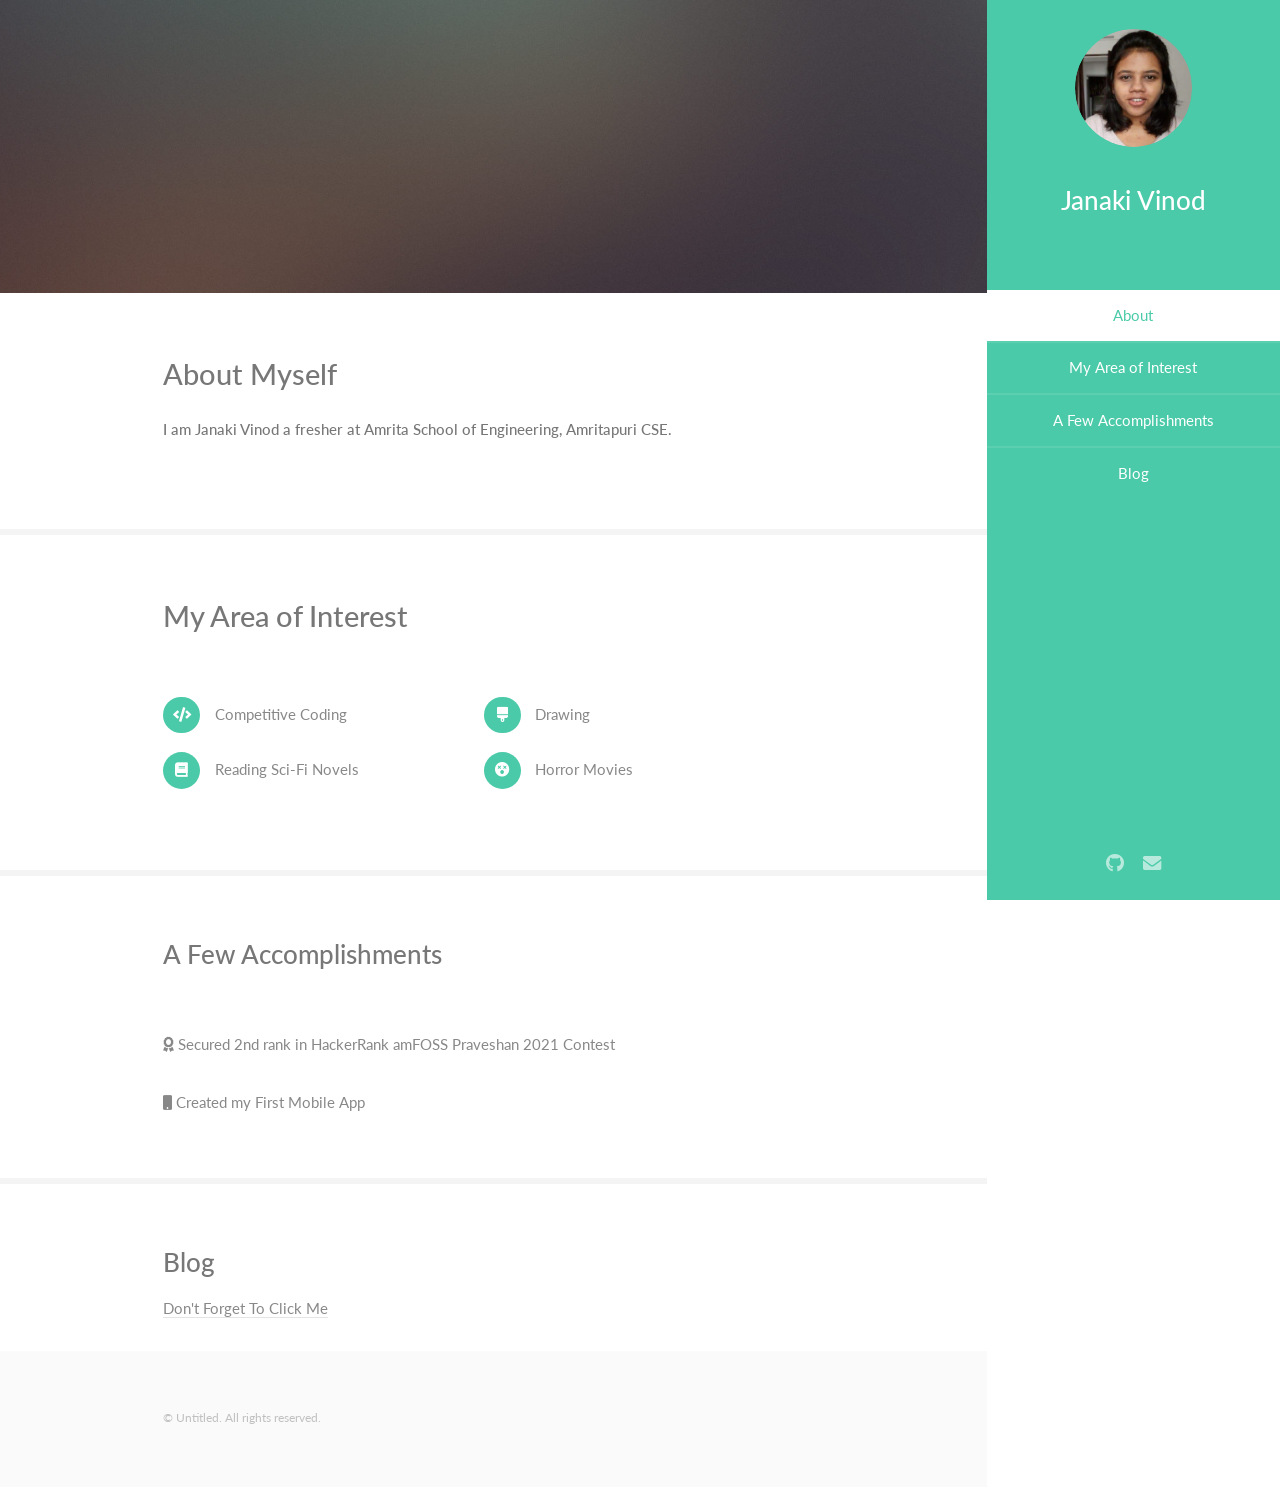
<file: task-9/index.html>
<!DOCTYPE HTML>
<html>
	<head>
		<title>Janaki Vinod - Personal Blog :)</title>
		<meta charset="utf-8" />
		<meta name="viewport" content="width=device-width, initial-scale=1, user-scalable=no" />
		<link rel="stylesheet" href="assets/css/main.css" />
	</head>
	<body class="is-preload">

		<!-- Header -->
			<section id="header">
				<header>
					<span class="image avatar"><img src="images/avatar.jpg" alt="" /></span>
					<h1 id="logo"><a href="#">Janaki Vinod</a></h1>
					<p><br />
					</p>
				</header>
				<nav id="nav">
					<ul>
						<li><a href="#one"  class="active">About</a></li>
						<li><a href="#two">My Area of Interest</a></li>
						<li><a href="#three">A Few Accomplishments</a></li>
						<li><a href="#four">Blog</a></li>
					</ul>
				</nav>
				<footer>
					<ul class="icons">
						<li><a href="https://github.com/Janaki-Vinod" class="icon brands fa-github"><span class="label">Github</span></a></li>
						<li><a href="mailto: janakivinod2003@gmail.com" class="icon solid fa-envelope"><span class="label">Email</span></a></li>
					</ul>
				</footer>
			</section>
		<!-- Wrapper -->
			<div id="wrapper">
				<!-- Main -->
					<div id="main">
						<!-- One -->
							<section id="one">
								<div class="image main" data-position="center">
									<img src="images/banner.jpg" alt="" />
								</div>
								<div class="container">
									<header class="">
										<h2>About Myself</h2>
										<p><h1>I am Janaki Vinod a fresher at Amrita School of Engineering, Amritapuri CSE. </h1><br />
								        </p>
									</header>
								</div>
							</section>
						<!-- Two -->
							<section id="two">
								<div class="container">
									<h2>My Area of Interest</h2>
									<p><h1></h1><br/>
									<ul class="feature-icons">
										<li class="icon solid fa-code">Competitive Coding</li>
										<li class="icon solid fa-brush">Drawing</li>
										<li class="icon solid fa-book">Reading Sci-Fi Novels</li>
										<li class="icon solid fa-dizzy">Horror Movies</li>
									</ul>
								</div>
							</section>

						<!-- Three -->
							<section id="three">
								<div class="container">
									<h3>A Few Accomplishments</h3>
									<p><h1></h1><br/>
									<p class="icon solid fa-award">  Secured 2nd rank in HackerRank amFOSS Praveshan 2021 Contest</p>
									<p class="icon solid fa-mobile">  Created my First Mobile App</p>
								</div>
							</section>
						<!-- Four -->
							<section id="four">
								<div class="container">
									<h3>Blog</h3>
									<a href="blog.html">Don't Forget To Click Me </a>
								</div>
							</section>
					</div>

				<!-- Footer -->
					<section id="footer">
						<div class="container">
							<ul class="copyright">
								<li>&copy; Untitled. All rights reserved.</li><li></li>
							</ul>
						</div>
					</section>
			</div>
		<!-- Scripts -->
			<script src="assets/js/jquery.min.js"></script>
			<script src="assets/js/jquery.scrollex.min.js"></script>
			<script src="assets/js/jquery.scrolly.min.js"></script>
			<script src="assets/js/browser.min.js"></script>
			<script src="assets/js/breakpoints.min.js"></script>
			<script src="assets/js/util.js"></script>
			<script src="assets/js/main.js"></script>
	</body>
</html>
</file>
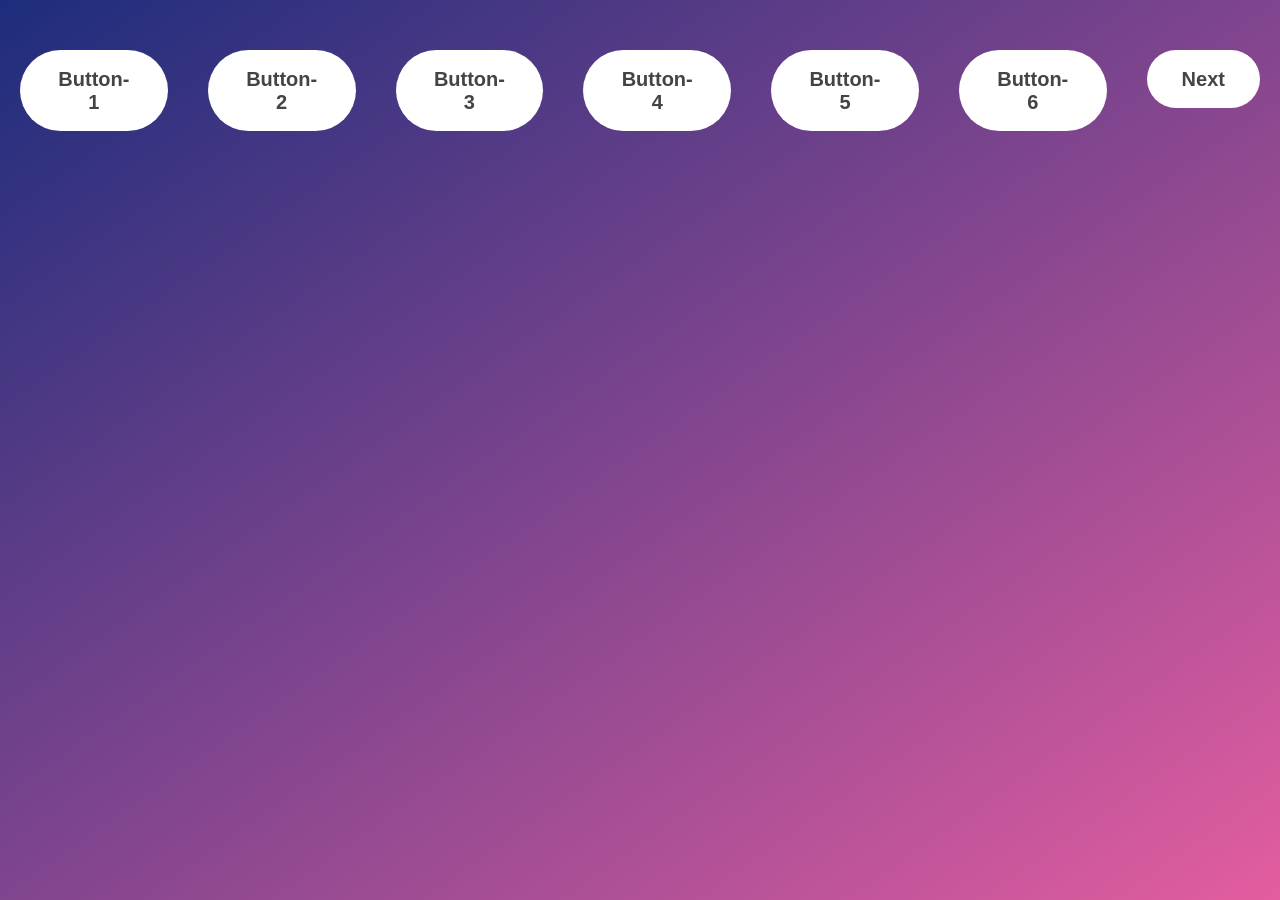
<file: task-8/page-2/index.html>
<!DOCTYPE html>
<html lang="en">
  <head>
    <meta charset="UTF-8" />
    <meta name="viewport" content="width=device-width, initial-scale=1.0" />
    <meta http-equiv="X-UA-Compatible" content="ie=edge" />
    <link rel="stylesheet" href="css/style.css" />
    <title>JS</title>
  </head>
  <script src="js/index.js"></script>
  <body id ="bodyId">
    <!--On click of Button-1 store something in localStorage-->
    <button class="button" onclick="saveLocalStorage();">Button-1</button>
    <!--On click of Button-2 show a popup with current time-->
    <button class="button" onclick="currentTime();">Button-2</button>
    <!--On click of Button-3 change the background-->
    <button class="button" onclick="changeBackground();">Button-3</button>
    <!--On click of Button-4 refresh the page-->
    <button class="button" onclick="refreshPage();">Button-4</button>
    <!--On click of Button-5 open a new window-->
    <button class="button" onclick="newWindow();">Button-5</button>
    <!--On click of Button-6 spam the console with 'I did it'-->
    <button class="button" onclick="logConsole();">Button-6</button>
    <!--set form action-->
    <button class="button" onclick="window.location ='../page-3/chart.html';">Next</button>
  </body>
</html>
</file>
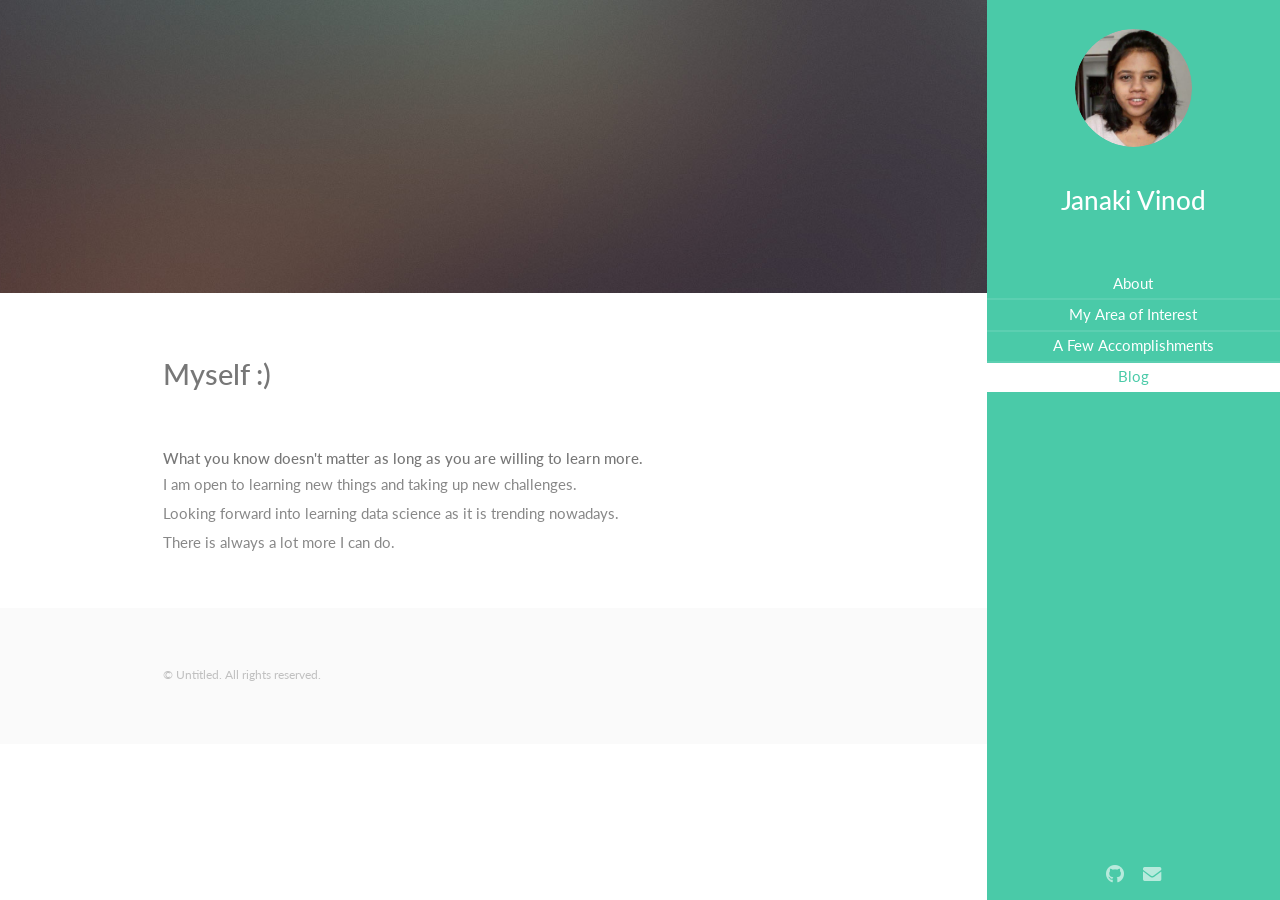
<file: task-9/blog.html>
<!DOCTYPE HTML>
<html>
	<head>
		<title>Janaki Vinod - Personal Blog :)</title>
		<meta charset="utf-8" />
		<meta name="viewport" content="width=device-width, initial-scale=1, user-scalable=no" />
		<link rel="stylesheet" href="assets/css/main2.css" />
	</head>
	<body class="is-preload">
			<section id="header">
				<header>
					<span class="image avatar"><img src="images/avatar.jpg" alt="" /></span>
					<h1 id="logo"><a href="#">Janaki Vinod</a></h1>
					<p><br />
					</p>
				</header>
				<nav id="nav">
					<ul>
						<li><a href="index.html#one">About</a></li>
						<li><a href="index.html#two">My Area of Interest</a></li>
						<li><a href="index.html#three">A Few Accomplishments</a></li>
						<li><a href="blog.html#four"  class="active">Blog</a></li>
					</ul>
				</nav>
				<footer>
					<ul class="icons">
						<li><a href="https://github.com/Janaki-Vinod" class="icon brands fa-github"><span class="label">Github</span></a></li>
						<li><a href="mailto: janakivinod2003@gmail.com" class="icon solid fa-envelope"><span class="label">Email</span></a></li>
					</ul>
				</footer>
			</section>
		<!-- Wrapper -->
			<div id="wrapper">
				<!-- Main -->
					<div id="main">
						<!-- One -->
							<section id="one">
								<div class="image main" data-position="center">
									<img src="images/banner.jpg" alt="" />
								</div>
								<div class="container">
									<header class="">
										<h2>Myself :)</h2>
										<p><h1></h1><br />
								        </p>

												<div class="features">
													<article>
														<div>
															<p><h1>What you know doesn't matter as long as you are willing to learn more.</h1><br/>
															I am open to learning new things and taking up new challenges.
															<p><h1></h1>	Looking forward into learning data science as it is trending nowadays.</h1><br/></p>
															<p><h1></h1>There is always a lot more I can do.</h1><br/></p>
														</div>
													</article>
													

												</div>
									</header>
								</div>
							</section>
						<!-- Two -->
					</div>
				<!-- Footer -->
					<section id="footer">
						<div class="container">
							<ul class="copyright">
								<li>&copy; Untitled. All rights reserved.</li><li></li>
							</ul>
						</div>
					</section>
			</div>
		<!-- Scripts -->
			<script src="assets/js/jquery.min.js"></script>
			<script src="assets/js/jquery.scrollex.min.js"></script>
			<script src="assets/js/jquery.scrolly.min.js"></script>
			<script src="assets/js/browser.min.js"></script>
			<script src="assets/js/breakpoints.min.js"></script>
			<script src="assets/js/util.js"></script>
			<script src="assets/js/main.js"></script>

	</body>
</html>
</file>
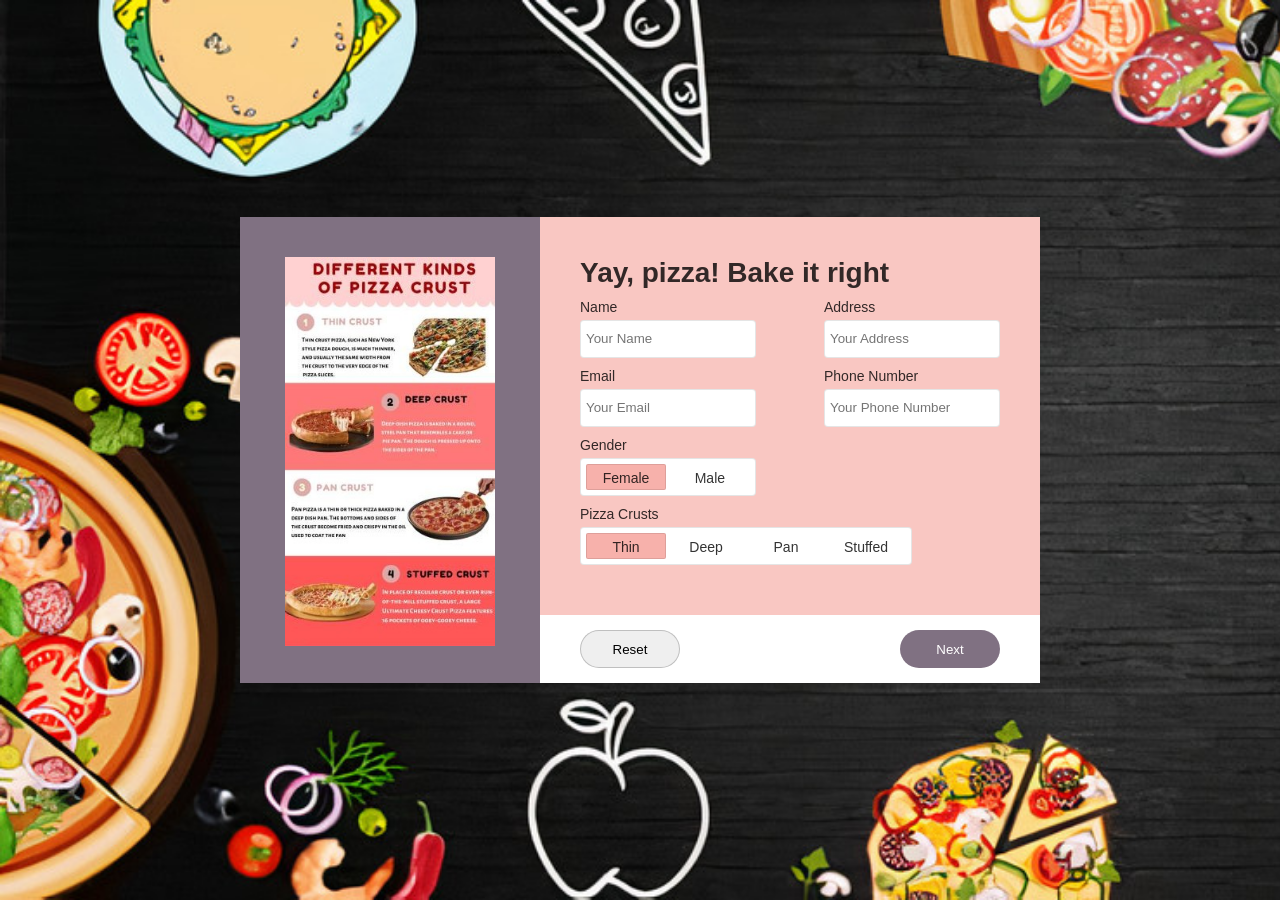
<file: task-8/page-1/form.html>
<!DOCTYPE html>
<!-- Possible Bugs are commented -->
<html lang="en">
  <head>
    <meta charset="UTF-8" />
    <meta http-equiv="X-UA-Compatible" content="IE=edge" />
    <meta name="viewport" content="width=device-width, initial-scale=1.0" />
    <title>Crust</title>
    <link href="images/salami-pizza.png" type="image/x-icon" />
    <!-- display the favicon on titlebar -->
    <link href="css/style.css" rel="stylesheet" />
    <!-- link stylesheet -->
  </head>
  <body translate="no">
    <div class="pizza-box">
      <div class="left-container">
        <img src="images/pizza-crusts.jpg"  alt="chart with different types of pizza crusts" />
        <!-- display the image -->
      </div>
      <div class="right-container">
        <form>
          <!-- set form-action -->
          <header>
            <h1>Yay, pizza! Bake it right</h1>
            <div class="set">
              <div class="name">
                <label for="name">Name</label>
                <input id="name" placeholder="Your Name" type="text" />
              </div>
              <div class="home-address">
                <label for="home-address">Address</label>
                <input
                  id="home-address"
                  placeholder="Your Address"
                  type="text"
                />
              </div>
            </div>
            <div class="set">
              <div class="email">
                <label for="email">Email</label>
                <input id="email" placeholder="Your Email" type="email" />
              </div>
              <div class="phone-number">
                <label for="phone-number">Phone Number</label>
                <input
                  id="phone-number"
                  placeholder="Your Phone Number"
                  type="tel"
                />
                <!-- set the pattern here -->
              </div>
            </div>
            <div class="set">
              <div class="gender">
                <!-- add two radio buttons with value "Transgender" and "Others" as we are an inclusive community -->
                <label for="gender-female">Gender</label>
                <div class="radio-container">
                  <input
                    checked=""
                    id="gender-female"
                    name="gender"
                    type="radio"
                    value="female"
                  />
                  <label for="gender-female">Female</label>
                  <input
                    id="gender-male"
                    name="gender"
                    type="radio"
                    value="male"
                  />
                  <label for="gender-male">Male</label>
                </div>
              </div>
            </div>
            <div class="set">
              <div class="pizza-crusts">
                <label for="pizza-crusts-thin">Pizza Crusts</label>
                <div class="radio-container">
                  <input
                    checked=""
                    id="pizza-crusts-thin"
                    name="pizza-crusts"
                    type="radio"
                    value="thin"
                  />
                  <label for="pizza-crusts-thin">Thin</label>
                  <input
                    id="pizza-crusts-deep"
                    name="pizza-crusts"
                    type="radio"
                    value="deep"
                  />
                  <label for="pizza-crusts-deep">Deep</label>
                  <input
                    id="pizza-crusts-pan"
                    name="pizza-crusts"
                    type="radio"
                    value="pan"
                  />
                  <label for="pizza-crusts-pan">Pan</label>
                  <input
                    id="pizza-crusts-stuffed"
                    name="pizza-crusts"
                    type="radio"
                    value="stuffed"
                  />
                  <label for="pizza-crusts-stuffed">Stuffed</label>
                </div>
              </div>
            </div>
          </header>
          <footer>
            <div class="set">
              <button>Reset</button>
              <!-- make next button work -->
              <button  type="button"  class="next" onclick="this.classList.add('button--loading');window.location = '../page-2/index.html';">
                <span class="button__text">Next</span>
            </div>
          </footer>
        </form>
      </div>
    </div>
  </body>
</html>
</file>
<file: task-8/page-2/css/style.css>
* {
  margin: 0;
  padding: 0;
  box-sizing: inherit;
}

html {
  font-size: 62.5%;
  box-sizing: border-box;
}

body {
  font-family: sans-serif;
  color: #333;
  line-height: 1.5;
  height: 100vh;
  position: relative;
  display: flex;
  align-items: flex-start;
  justify-content: center;
  background: linear-gradient(to top left, #e35da0, #1d2d7c);
}

h1 {
  font-size: 2.5rem;
  margin-bottom: 2rem;
}

p {
  font-size: 1.8rem;
}

.button {
  font-size: 2rem;
  font-weight: 600;
  padding: 1.75rem 3.5rem;
  margin: 5rem 2rem;
  border: none;
  background-color: #fff;
  color: #444;
  border-radius: 10rem;
  cursor: pointer;
}
</file>
<file: task-8/page-1/css/style.css>
*,
*::before,
*::after {
  box-sizing: border-box;
  margin: 0;
  padding: 0;
}

body {
  align-items: center;
  background: url("../images/bg-high.jpg");
  background-size: cover;
  color: rgba(0, 0, 0, 0.8);
  display: grid;
  font-family: "Montserrat", sans-serif;
  font-size: 14px;
  font-weight: 400;
  height: 100vh;
  justify-items: center;
  font-weight: 100vw;
}

.pizza-box {
  display: grid;
  grid-template-areas: "left right";
  max-width: 900px;
  /* opacity: 90%; */
}

.left-container {
  background: #807182;
  overflow: hidden;
  padding: 40px 0 0 0;
  position: relative;
  text-align: center;
  width: 300px;
}

.left-container img {
  width: 70%;
}

.right-container {
  background: #f9c7c2;
  display: grid;
  grid-template-areas: "." ".";
  width: 500px;
}

.right-container h1:nth-of-type(1) {
  color: rgba(0, 0, 0, 0.8);
  font-size: 28px;
  font-weight: 600;
}

.right-container .set {
  display: flex;
  justify-content: space-between;
  margin: 10px 0;
}

.right-container input {
  border: 1px solid rgba(0, 0, 0, 0.1);
  border-radius: 4px;
  height: 38px;
  line-height: 38px;
  padding-left: 5px;
}

.right-container input,
.right-container label {
  color: rgba(0, 0, 0, 0.8);
}

.right-container header {
  padding: 40px;
}

.right-container label,
.right-container input {
  width: 176px;
}

.right-container .pizza-crusts .radio-container {
  display: flex;
  justify-content: space-between;
  width: 100%;
}

.right-container footer {
  align-items: center;
  background: #fff;
  display: grid;
  padding: 5px 40px;
}

.right-container footer button {
  cursor: pointer;
  border: 1px solid rgba(0, 0, 0, 0.2);
  height: 38px;
  line-height: 38px;
  width: 100px;
  border-radius: 19px;
  font-family: "Montserrat", sans-serif;
}

.right-container footer #reset {
  background: #fff;
  transition: 0.2s all ease-in-out;
}

.right-container footer #reset:hover {
  background: #171a2b;
  color: white;
}

.right-container footer .next {
  position: relative;
  background: #807182;
  border: 1px solid transparent;
  color: #fff;
}

.button__text {
  transition: all 0.2s;
}

.button--loading .button__text {
  visibility: hidden;
  opacity: 0;
}

.button--loading::after {
  content: "";
  position: absolute;
  width: 16px;
  height: 16px;
  top: 0;
  left: 0;
  right: 0;
  bottom: 0;
  margin: auto;
  border: 4px solid transparent;
  border-top-color: #ffffff;
  border-radius: 50%;
  animation: button-loading-spinner 1s ease infinite;
}

@keyframes button-loading-spinner {
  from {
    transform: rotate(0turn);
  }

  to {
    transform: rotate(1turn);
  }
}

.right-container footer .next:hover {
  background: #171a2b;
}

.name label,
.home-address label,
.email label,
.phone-number label,
.gender label,
.pizza-crusts label {
  display: block;
  margin-bottom: 5px;
}

.radio-container {
  background: #fff;
  border: 1px solid rgba(0, 0, 0, 0.1);
  border-radius: 4px;
  display: inline-block;
  padding: 5px;
}

.radio-container label {
  background: transparent;
  border: 1px solid transparent;
  border-radius: 2px;
  display: inline-block;
  height: 26px;
  line-height: 26px;
  margin: 0;
  padding: 0;
  text-align: center;
  transition: 0.2s all ease-in-out;
  width: 80px;
}

.radio-container input[type="radio"] {
  display: none;
}

.radio-container input[type="radio"]:checked + label {
  background: #f7b1ab;
  border: 1px solid rgba(0, 0, 0, 0.1);
}
</file>
<file: task-9/assets/css/main.css>
@import url("fontawesome-all.min.css");
@import url("https://fonts.googleapis.com/css?family=Lato:400,400italic,700,700italic|Source+Code+Pro:400");

/*
	Read Only by HTML5 UP
	html5up.net | @ajlkn
	Free for personal and commercial use under the CCA 3.0 license (html5up.net/license)
*/

html, body, div, span, applet, object,
iframe, h1, h2, h3, h4, h5, h6, p, blockquote,
pre, a, abbr, acronym, address, big, cite,
code, del, dfn, em, img, ins, kbd, q, s, samp,
small, strike, strong, sub, sup, tt, var, b,
u, i, center, dl, dt, dd, ol, ul, li, fieldset,
form, label, legend, table, caption, tbody,
tfoot, thead, tr, th, td, article, aside,
canvas, details, embed, figure, figcaption,
footer, header, hgroup, menu, nav, output, ruby,
section, summary, time, mark, audio, video {
	margin: 0;
	padding: 0;
	border: 0;
	font-size: 100%;
	font: inherit;
	vertical-align: baseline;}

article, aside, details, figcaption, figure,
footer, header, hgroup, menu, nav, section {
	display: block;}

body {
	line-height: 1;
}

ol, ul {
	list-style: none;
}

blockquote, q {
	quotes: none;
}

	blockquote:before, blockquote:after, q:before, q:after {
		content: '';
		content: none;
	}

table {
	border-collapse: collapse;
	border-spacing: 0;
}

body {
	-webkit-text-size-adjust: none;
}

mark {
	background-color: transparent;
	color: inherit;
}

input::-moz-focus-inner {
	border: 0;
	padding: 0;
}

input, select, textarea {
	-moz-appearance: none;
	-webkit-appearance: none;
	-ms-appearance: none;
	appearance: none;
}

/* Basic */

	html {
		box-sizing: border-box;
	}

	*, *:before, *:after {
		box-sizing: inherit;
	}

	body {
		background: #fff;
	}

		body.is-preload *, body.is-preload *:before, body.is-preload *:after {
			-moz-animation: none !important;
			-webkit-animation: none !important;
			-ms-animation: none !important;
			animation: none !important;
			-moz-transition: none !important;
			-webkit-transition: none !important;
			-ms-transition: none !important;
			transition: none !important;
		}

	body, input, select, textarea {
		color: #888;
		font-family: "Lato", sans-serif;
		font-size: 16pt;
		font-weight: 400;
		line-height: 1.75em;
	}

	a {
		-moz-transition: color 0.2s ease-in-out, border-color 0.2s ease-in-out;
		-webkit-transition: color 0.2s ease-in-out, border-color 0.2s ease-in-out;
		-ms-transition: color 0.2s ease-in-out, border-color 0.2s ease-in-out;
		transition: color 0.2s ease-in-out, border-color 0.2s ease-in-out;
		border-bottom: solid 1px #e4e4e4;
		color: inherit;
		text-decoration: none;
	}

		a:hover {
			border-bottom-color: transparent;
			color: #4acaa8 !important;
		}

	strong, b {
		color: #777;
		font-weight: 700;
	}

	em, i {
		font-style: italic;
	}

	p {
		margin: 0 0 2.25em 0;
	}

	h1, h2, h3, h4, h5, h6 {
		color: #777;
		font-weight: 500;
		line-height: 1.6em;
		margin: 0 0 0.5625em 0;
	}

		h1 a, h2 a, h3 a, h4 a, h5 a, h6 a {
			border: 0;
			color: inherit;
			text-decoration: none;
		}

	h2 {
		font-size: 2em;
		line-height: 1.5em;
	}

	h3 {
		font-size: 1.75em;
		line-height: 1.5em;
	}

	h4 {
		font-size: 1.25em;
		line-height: 1.5em;
	}

	h5 {
		font-size: 0.9em;
		line-height: 1.5em;
	}

	h6 {
		font-size: 0.7em;
		line-height: 1.5em;
	}

	sub {
		font-size: 0.8em;
		position: relative;
		top: 0.5em;
	}

	sup {
		font-size: 0.8em;
		position: relative;
		top: -0.5em;
	}

	hr {
		border: 0;
		border-bottom: solid 2px #f4f4f4;
		margin: 2.25em 0;
	}

		hr.major {
			margin: 3.375em 0;
		}

	blockquote {
		border-left: solid 8px #e4e4e4;
		font-style: italic;
		margin: 0 0 2.25em 0;
		padding: 0.5em 0 0.5em 2em;
	}

	code {
		background: #555;
		border-radius: 5px;
		color: #fff;
		font-family: "Source Code Pro", monospace;
		font-size: 0.9em;
		margin: 0 0.25em;
		padding: 0.25em 0.65em;
	}

	pre {
		font-family: "Source Code Pro", monospace;
		font-size: 0.9em;
		margin: 0 0 2.25em 0;
	}

		pre code {
			-webkit-overflow-scrolling: touch;
			display: block;
			line-height: 1.5em;
			overflow-x: auto;
			padding: 1em 1.5em;
		}

	.align-left {
		text-align: left;
	}

	.align-center {
		text-align: center;
	}

	.align-right {
		text-align: right;
	}

/* Row */

	.row {
		display: flex;
		flex-wrap: wrap;
		box-sizing: border-box;
		align-items: stretch;
	}

		.row > * {
			box-sizing: border-box;
		}

		.row.gtr-uniform > * > :last-child {
			margin-bottom: 0;
		}

		.row.aln-left {
			justify-content: flex-start;
		}

		.row.aln-center {
			justify-content: center;
		}

		.row.aln-right {
			justify-content: flex-end;
		}

		.row.aln-top {
			align-items: flex-start;
		}

		.row.aln-middle {
			align-items: center;
		}

		.row.aln-bottom {
			align-items: flex-end;
		}

		.row > .imp {
			order: -1;
		}

		.row > .col-1 {
			width: 8.33333%;
		}

		.row > .off-1 {
			margin-left: 8.33333%;
		}

		.row > .col-2 {
			width: 16.66667%;
		}

		.row > .off-2 {
			margin-left: 16.66667%;
		}

		.row > .col-3 {
			width: 25%;
		}

		.row > .off-3 {
			margin-left: 25%;
		}

		.row > .col-4 {
			width: 33.33333%;
		}

		.row > .off-4 {
			margin-left: 33.33333%;
		}

		.row > .col-5 {
			width: 41.66667%;
		}

		.row > .off-5 {
			margin-left: 41.66667%;
		}

		.row > .col-6 {
			width: 50%;
		}

		.row > .off-6 {
			margin-left: 50%;
		}

		.row > .col-7 {
			width: 58.33333%;
		}

		.row > .off-7 {
			margin-left: 58.33333%;
		}

		.row > .col-8 {
			width: 66.66667%;
		}

		.row > .off-8 {
			margin-left: 66.66667%;
		}

		.row > .col-9 {
			width: 75%;
		}

		.row > .off-9 {
			margin-left: 75%;
		}

		.row > .col-10 {
			width: 83.33333%;
		}

		.row > .off-10 {
			margin-left: 83.33333%;
		}

		.row > .col-11 {
			width: 91.66667%;
		}

		.row > .off-11 {
			margin-left: 91.66667%;
		}

		.row > .col-12 {
			width: 100%;
		}

		.row > .off-12 {
			margin-left: 100%;
		}

		.row.gtr-0 {
			margin-top: 0;
			margin-left: 0em;
		}

			.row.gtr-0 > * {
				padding: 0 0 0 0em;
			}

			.row.gtr-0.gtr-uniform {
				margin-top: 0em;
			}

				.row.gtr-0.gtr-uniform > * {
					padding-top: 0em;
				}

		.row.gtr-25 {
			margin-top: 0;
			margin-left: -0.5em;
		}

			.row.gtr-25 > * {
				padding: 0 0 0 0.5em;
			}

			.row.gtr-25.gtr-uniform {
				margin-top: -0.5em;
			}

				.row.gtr-25.gtr-uniform > * {
					padding-top: 0.5em;
				}

		.row.gtr-50 {
			margin-top: 0;
			margin-left: -1em;
		}

			.row.gtr-50 > * {
				padding: 0 0 0 1em;
			}

			.row.gtr-50.gtr-uniform {
				margin-top: -1em;
			}

				.row.gtr-50.gtr-uniform > * {
					padding-top: 1em;
				}

		.row {
			margin-top: 0;
			margin-left: -2em;
		}

			.row > * {
				padding: 0 0 0 2em;
			}

			.row.gtr-uniform {
				margin-top: -2em;
			}

				.row.gtr-uniform > * {
					padding-top: 2em;
				}

		.row.gtr-150 {
			margin-top: 0;
			margin-left: -3em;
		}

			.row.gtr-150 > * {
				padding: 0 0 0 3em;
			}

			.row.gtr-150.gtr-uniform {
				margin-top: -3em;
			}

				.row.gtr-150.gtr-uniform > * {
					padding-top: 3em;
				}

		.row.gtr-200 {
			margin-top: 0;
			margin-left: -4em;
		}

			.row.gtr-200 > * {
				padding: 0 0 0 4em;
			}

			.row.gtr-200.gtr-uniform {
				margin-top: -4em;
			}

				.row.gtr-200.gtr-uniform > * {
					padding-top: 4em;
				}

		@media screen and (max-width: 1680px) {

			.row {
				display: flex;
				flex-wrap: wrap;
				box-sizing: border-box;
				align-items: stretch;
			}

				.row > * {
					box-sizing: border-box;
				}

				.row.gtr-uniform > * > :last-child {
					margin-bottom: 0;
				}

				.row.aln-left {
					justify-content: flex-start;
				}

				.row.aln-center {
					justify-content: center;
				}

				.row.aln-right {
					justify-content: flex-end;
				}

				.row.aln-top {
					align-items: flex-start;
				}

				.row.aln-middle {
					align-items: center;
				}

				.row.aln-bottom {
					align-items: flex-end;
				}

				.row > .imp-xlarge {
					order: -1;
				}

				.row > .col-1-xlarge {
					width: 8.33333%;
				}

				.row > .off-1-xlarge {
					margin-left: 8.33333%;
				}

				.row > .col-2-xlarge {
					width: 16.66667%;
				}

				.row > .off-2-xlarge {
					margin-left: 16.66667%;
				}

				.row > .col-3-xlarge {
					width: 25%;
				}

				.row > .off-3-xlarge {
					margin-left: 25%;
				}

				.row > .col-4-xlarge {
					width: 33.33333%;
				}

				.row > .off-4-xlarge {
					margin-left: 33.33333%;
				}

				.row > .col-5-xlarge {
					width: 41.66667%;
				}

				.row > .off-5-xlarge {
					margin-left: 41.66667%;
				}

				.row > .col-6-xlarge {
					width: 50%;
				}

				.row > .off-6-xlarge {
					margin-left: 50%;
				}

				.row > .col-7-xlarge {
					width: 58.33333%;
				}

				.row > .off-7-xlarge {
					margin-left: 58.33333%;
				}

				.row > .col-8-xlarge {
					width: 66.66667%;
				}

				.row > .off-8-xlarge {
					margin-left: 66.66667%;
				}

				.row > .col-9-xlarge {
					width: 75%;
				}

				.row > .off-9-xlarge {
					margin-left: 75%;
				}

				.row > .col-10-xlarge {
					width: 83.33333%;
				}

				.row > .off-10-xlarge {
					margin-left: 83.33333%;
				}

				.row > .col-11-xlarge {
					width: 91.66667%;
				}

				.row > .off-11-xlarge {
					margin-left: 91.66667%;
				}

				.row > .col-12-xlarge {
					width: 100%;
				}

				.row > .off-12-xlarge {
					margin-left: 100%;
				}

				.row.gtr-0 {
					margin-top: 0;
					margin-left: 0em;
				}

					.row.gtr-0 > * {
						padding: 0 0 0 0em;
					}

					.row.gtr-0.gtr-uniform {
						margin-top: 0em;
					}

						.row.gtr-0.gtr-uniform > * {
							padding-top: 0em;
						}

				.row.gtr-25 {
					margin-top: 0;
					margin-left: -0.5em;
				}

					.row.gtr-25 > * {
						padding: 0 0 0 0.5em;
					}

					.row.gtr-25.gtr-uniform {
						margin-top: -0.5em;
					}

						.row.gtr-25.gtr-uniform > * {
							padding-top: 0.5em;
						}

				.row.gtr-50 {
					margin-top: 0;
					margin-left: -1em;
				}

					.row.gtr-50 > * {
						padding: 0 0 0 1em;
					}

					.row.gtr-50.gtr-uniform {
						margin-top: -1em;
					}

						.row.gtr-50.gtr-uniform > * {
							padding-top: 1em;
						}

				.row {
					margin-top: 0;
					margin-left: -2em;
				}

					.row > * {
						padding: 0 0 0 2em;
					}

					.row.gtr-uniform {
						margin-top: -2em;
					}

						.row.gtr-uniform > * {
							padding-top: 2em;
						}

				.row.gtr-150 {
					margin-top: 0;
					margin-left: -3em;
				}

					.row.gtr-150 > * {
						padding: 0 0 0 3em;
					}

					.row.gtr-150.gtr-uniform {
						margin-top: -3em;
					}

						.row.gtr-150.gtr-uniform > * {
							padding-top: 3em;
						}

				.row.gtr-200 {
					margin-top: 0;
					margin-left: -4em;
				}

					.row.gtr-200 > * {
						padding: 0 0 0 4em;
					}

					.row.gtr-200.gtr-uniform {
						margin-top: -4em;
					}

						.row.gtr-200.gtr-uniform > * {
							padding-top: 4em;
						}

		}

		@media screen and (max-width: 1280px) {

			.row {
				display: flex;
				flex-wrap: wrap;
				box-sizing: border-box;
				align-items: stretch;
			}

				.row > * {
					box-sizing: border-box;
				}

				.row.gtr-uniform > * > :last-child {
					margin-bottom: 0;
				}

				.row.aln-left {
					justify-content: flex-start;
				}

				.row.aln-center {
					justify-content: center;
				}

				.row.aln-right {
					justify-content: flex-end;
				}

				.row.aln-top {
					align-items: flex-start;
				}

				.row.aln-middle {
					align-items: center;
				}

				.row.aln-bottom {
					align-items: flex-end;
				}

				.row > .imp-large {
					order: -1;
				}

				.row > .col-1-large {
					width: 8.33333%;
				}

				.row > .off-1-large {
					margin-left: 8.33333%;
				}

				.row > .col-2-large {
					width: 16.66667%;
				}

				.row > .off-2-large {
					margin-left: 16.66667%;
				}

				.row > .col-3-large {
					width: 25%;
				}

				.row > .off-3-large {
					margin-left: 25%;
				}

				.row > .col-4-large {
					width: 33.33333%;
				}

				.row > .off-4-large {
					margin-left: 33.33333%;
				}

				.row > .col-5-large {
					width: 41.66667%;
				}

				.row > .off-5-large {
					margin-left: 41.66667%;
				}

				.row > .col-6-large {
					width: 50%;
				}

				.row > .off-6-large {
					margin-left: 50%;
				}

				.row > .col-7-large {
					width: 58.33333%;
				}

				.row > .off-7-large {
					margin-left: 58.33333%;
				}

				.row > .col-8-large {
					width: 66.66667%;
				}

				.row > .off-8-large {
					margin-left: 66.66667%;
				}

				.row > .col-9-large {
					width: 75%;
				}

				.row > .off-9-large {
					margin-left: 75%;
				}

				.row > .col-10-large {
					width: 83.33333%;
				}

				.row > .off-10-large {
					margin-left: 83.33333%;
				}

				.row > .col-11-large {
					width: 91.66667%;
				}

				.row > .off-11-large {
					margin-left: 91.66667%;
				}

				.row > .col-12-large {
					width: 100%;
				}

				.row > .off-12-large {
					margin-left: 100%;
				}

				.row.gtr-0 {
					margin-top: 0;
					margin-left: 0em;
				}

					.row.gtr-0 > * {
						padding: 0 0 0 0em;
					}

					.row.gtr-0.gtr-uniform {
						margin-top: 0em;
					}

						.row.gtr-0.gtr-uniform > * {
							padding-top: 0em;
						}

				.row.gtr-25 {
					margin-top: 0;
					margin-left: -0.375em;
				}

					.row.gtr-25 > * {
						padding: 0 0 0 0.375em;
					}

					.row.gtr-25.gtr-uniform {
						margin-top: -0.375em;
					}

						.row.gtr-25.gtr-uniform > * {
							padding-top: 0.375em;
						}

				.row.gtr-50 {
					margin-top: 0;
					margin-left: -0.75em;
				}

					.row.gtr-50 > * {
						padding: 0 0 0 0.75em;
					}

					.row.gtr-50.gtr-uniform {
						margin-top: -0.75em;
					}

						.row.gtr-50.gtr-uniform > * {
							padding-top: 0.75em;
						}

				.row {
					margin-top: 0;
					margin-left: -1.5em;
				}

					.row > * {
						padding: 0 0 0 1.5em;
					}

					.row.gtr-uniform {
						margin-top: -1.5em;
					}

						.row.gtr-uniform > * {
							padding-top: 1.5em;
						}

				.row.gtr-150 {
					margin-top: 0;
					margin-left: -2.25em;
				}

					.row.gtr-150 > * {
						padding: 0 0 0 2.25em;
					}

					.row.gtr-150.gtr-uniform {
						margin-top: -2.25em;
					}

						.row.gtr-150.gtr-uniform > * {
							padding-top: 2.25em;
						}

				.row.gtr-200 {
					margin-top: 0;
					margin-left: -3em;
				}

					.row.gtr-200 > * {
						padding: 0 0 0 3em;
					}

					.row.gtr-200.gtr-uniform {
						margin-top: -3em;
					}

						.row.gtr-200.gtr-uniform > * {
							padding-top: 3em;
						}

		}

		@media screen and (max-width: 1024px) {

			.row {
				display: flex;
				flex-wrap: wrap;
				box-sizing: border-box;
				align-items: stretch;
			}

				.row > * {
					box-sizing: border-box;
				}

				.row.gtr-uniform > * > :last-child {
					margin-bottom: 0;
				}

				.row.aln-left {
					justify-content: flex-start;
				}

				.row.aln-center {
					justify-content: center;
				}

				.row.aln-right {
					justify-content: flex-end;
				}

				.row.aln-top {
					align-items: flex-start;
				}

				.row.aln-middle {
					align-items: center;
				}

				.row.aln-bottom {
					align-items: flex-end;
				}

				.row > .imp-medium {
					order: -1;
				}

				.row > .col-1-medium {
					width: 8.33333%;
				}

				.row > .off-1-medium {
					margin-left: 8.33333%;
				}

				.row > .col-2-medium {
					width: 16.66667%;
				}

				.row > .off-2-medium {
					margin-left: 16.66667%;
				}

				.row > .col-3-medium {
					width: 25%;
				}

				.row > .off-3-medium {
					margin-left: 25%;
				}

				.row > .col-4-medium {
					width: 33.33333%;
				}

				.row > .off-4-medium {
					margin-left: 33.33333%;
				}

				.row > .col-5-medium {
					width: 41.66667%;
				}

				.row > .off-5-medium {
					margin-left: 41.66667%;
				}

				.row > .col-6-medium {
					width: 50%;
				}

				.row > .off-6-medium {
					margin-left: 50%;
				}

				.row > .col-7-medium {
					width: 58.33333%;
				}

				.row > .off-7-medium {
					margin-left: 58.33333%;
				}

				.row > .col-8-medium {
					width: 66.66667%;
				}

				.row > .off-8-medium {
					margin-left: 66.66667%;
				}

				.row > .col-9-medium {
					width: 75%;
				}

				.row > .off-9-medium {
					margin-left: 75%;
				}

				.row > .col-10-medium {
					width: 83.33333%;
				}

				.row > .off-10-medium {
					margin-left: 83.33333%;
				}

				.row > .col-11-medium {
					width: 91.66667%;
				}

				.row > .off-11-medium {
					margin-left: 91.66667%;
				}

				.row > .col-12-medium {
					width: 100%;
				}

				.row > .off-12-medium {
					margin-left: 100%;
				}

				.row.gtr-0 {
					margin-top: 0;
					margin-left: 0em;
				}

					.row.gtr-0 > * {
						padding: 0 0 0 0em;
					}

					.row.gtr-0.gtr-uniform {
						margin-top: 0em;
					}

						.row.gtr-0.gtr-uniform > * {
							padding-top: 0em;
						}

				.row.gtr-25 {
					margin-top: 0;
					margin-left: -0.375em;
				}

					.row.gtr-25 > * {
						padding: 0 0 0 0.375em;
					}

					.row.gtr-25.gtr-uniform {
						margin-top: -0.375em;
					}

						.row.gtr-25.gtr-uniform > * {
							padding-top: 0.375em;
						}

				.row.gtr-50 {
					margin-top: 0;
					margin-left: -0.75em;
				}

					.row.gtr-50 > * {
						padding: 0 0 0 0.75em;
					}

					.row.gtr-50.gtr-uniform {
						margin-top: -0.75em;
					}

						.row.gtr-50.gtr-uniform > * {
							padding-top: 0.75em;
						}

				.row {
					margin-top: 0;
					margin-left: -1.5em;
				}

					.row > * {
						padding: 0 0 0 1.5em;
					}

					.row.gtr-uniform {
						margin-top: -1.5em;
					}

						.row.gtr-uniform > * {
							padding-top: 1.5em;
						}

				.row.gtr-150 {
					margin-top: 0;
					margin-left: -2.25em;
				}

					.row.gtr-150 > * {
						padding: 0 0 0 2.25em;
					}

					.row.gtr-150.gtr-uniform {
						margin-top: -2.25em;
					}

						.row.gtr-150.gtr-uniform > * {
							padding-top: 2.25em;
						}

				.row.gtr-200 {
					margin-top: 0;
					margin-left: -3em;
				}

					.row.gtr-200 > * {
						padding: 0 0 0 3em;
					}

					.row.gtr-200.gtr-uniform {
						margin-top: -3em;
					}

						.row.gtr-200.gtr-uniform > * {
							padding-top: 3em;
						}

		}

		@media screen and (max-width: 736px) {

			.row {
				display: flex;
				flex-wrap: wrap;
				box-sizing: border-box;
				align-items: stretch;
			}

				.row > * {
					box-sizing: border-box;
				}

				.row.gtr-uniform > * > :last-child {
					margin-bottom: 0;
				}

				.row.aln-left {
					justify-content: flex-start;
				}

				.row.aln-center {
					justify-content: center;
				}

				.row.aln-right {
					justify-content: flex-end;
				}

				.row.aln-top {
					align-items: flex-start;
				}

				.row.aln-middle {
					align-items: center;
				}

				.row.aln-bottom {
					align-items: flex-end;
				}

				.row > .imp-small {
					order: -1;
				}

				.row > .col-1-small {
					width: 8.33333%;
				}

				.row > .off-1-small {
					margin-left: 8.33333%;
				}

				.row > .col-2-small {
					width: 16.66667%;
				}

				.row > .off-2-small {
					margin-left: 16.66667%;
				}

				.row > .col-3-small {
					width: 25%;
				}

				.row > .off-3-small {
					margin-left: 25%;
				}

				.row > .col-4-small {
					width: 33.33333%;
				}

				.row > .off-4-small {
					margin-left: 33.33333%;
				}

				.row > .col-5-small {
					width: 41.66667%;
				}

				.row > .off-5-small {
					margin-left: 41.66667%;
				}

				.row > .col-6-small {
					width: 50%;
				}

				.row > .off-6-small {
					margin-left: 50%;
				}

				.row > .col-7-small {
					width: 58.33333%;
				}

				.row > .off-7-small {
					margin-left: 58.33333%;
				}

				.row > .col-8-small {
					width: 66.66667%;
				}

				.row > .off-8-small {
					margin-left: 66.66667%;
				}

				.row > .col-9-small {
					width: 75%;
				}

				.row > .off-9-small {
					margin-left: 75%;
				}

				.row > .col-10-small {
					width: 83.33333%;
				}

				.row > .off-10-small {
					margin-left: 83.33333%;
				}

				.row > .col-11-small {
					width: 91.66667%;
				}

				.row > .off-11-small {
					margin-left: 91.66667%;
				}

				.row > .col-12-small {
					width: 100%;
				}

				.row > .off-12-small {
					margin-left: 100%;
				}

				.row.gtr-0 {
					margin-top: 0;
					margin-left: 0em;
				}

					.row.gtr-0 > * {
						padding: 0 0 0 0em;
					}

					.row.gtr-0.gtr-uniform {
						margin-top: 0em;
					}

						.row.gtr-0.gtr-uniform > * {
							padding-top: 0em;
						}

				.row.gtr-25 {
					margin-top: 0;
					margin-left: -0.3125em;
				}

					.row.gtr-25 > * {
						padding: 0 0 0 0.3125em;
					}

					.row.gtr-25.gtr-uniform {
						margin-top: -0.3125em;
					}

						.row.gtr-25.gtr-uniform > * {
							padding-top: 0.3125em;
						}

				.row.gtr-50 {
					margin-top: 0;
					margin-left: -0.625em;
				}

					.row.gtr-50 > * {
						padding: 0 0 0 0.625em;
					}

					.row.gtr-50.gtr-uniform {
						margin-top: -0.625em;
					}

						.row.gtr-50.gtr-uniform > * {
							padding-top: 0.625em;
						}

				.row {
					margin-top: 0;
					margin-left: -1.25em;
				}

					.row > * {
						padding: 0 0 0 1.25em;
					}

					.row.gtr-uniform {
						margin-top: -1.25em;
					}

						.row.gtr-uniform > * {
							padding-top: 1.25em;
						}

				.row.gtr-150 {
					margin-top: 0;
					margin-left: -1.875em;
				}

					.row.gtr-150 > * {
						padding: 0 0 0 1.875em;
					}

					.row.gtr-150.gtr-uniform {
						margin-top: -1.875em;
					}

						.row.gtr-150.gtr-uniform > * {
							padding-top: 1.875em;
						}

				.row.gtr-200 {
					margin-top: 0;
					margin-left: -2.5em;
				}

					.row.gtr-200 > * {
						padding: 0 0 0 2.5em;
					}

					.row.gtr-200.gtr-uniform {
						margin-top: -2.5em;
					}

						.row.gtr-200.gtr-uniform > * {
							padding-top: 2.5em;
						}

		}

		@media screen and (max-width: 480px) {

			.row {
				display: flex;
				flex-wrap: wrap;
				box-sizing: border-box;
				align-items: stretch;
			}

				.row > * {
					box-sizing: border-box;
				}

				.row.gtr-uniform > * > :last-child {
					margin-bottom: 0;
				}

				.row.aln-left {
					justify-content: flex-start;
				}

				.row.aln-center {
					justify-content: center;
				}

				.row.aln-right {
					justify-content: flex-end;
				}

				.row.aln-top {
					align-items: flex-start;
				}

				.row.aln-middle {
					align-items: center;
				}

				.row.aln-bottom {
					align-items: flex-end;
				}

				.row > .imp-xsmall {
					order: -1;
				}

				.row > .col-1-xsmall {
					width: 8.33333%;
				}

				.row > .off-1-xsmall {
					margin-left: 8.33333%;
				}

				.row > .col-2-xsmall {
					width: 16.66667%;
				}

				.row > .off-2-xsmall {
					margin-left: 16.66667%;
				}

				.row > .col-3-xsmall {
					width: 25%;
				}

				.row > .off-3-xsmall {
					margin-left: 25%;
				}

				.row > .col-4-xsmall {
					width: 33.33333%;
				}

				.row > .off-4-xsmall {
					margin-left: 33.33333%;
				}

				.row > .col-5-xsmall {
					width: 41.66667%;
				}

				.row > .off-5-xsmall {
					margin-left: 41.66667%;
				}

				.row > .col-6-xsmall {
					width: 50%;
				}

				.row > .off-6-xsmall {
					margin-left: 50%;
				}

				.row > .col-7-xsmall {
					width: 58.33333%;
				}

				.row > .off-7-xsmall {
					margin-left: 58.33333%;
				}

				.row > .col-8-xsmall {
					width: 66.66667%;
				}

				.row > .off-8-xsmall {
					margin-left: 66.66667%;
				}

				.row > .col-9-xsmall {
					width: 75%;
				}

				.row > .off-9-xsmall {
					margin-left: 75%;
				}

				.row > .col-10-xsmall {
					width: 83.33333%;
				}

				.row > .off-10-xsmall {
					margin-left: 83.33333%;
				}

				.row > .col-11-xsmall {
					width: 91.66667%;
				}

				.row > .off-11-xsmall {
					margin-left: 91.66667%;
				}

				.row > .col-12-xsmall {
					width: 100%;
				}

				.row > .off-12-xsmall {
					margin-left: 100%;
				}

				.row.gtr-0 {
					margin-top: 0;
					margin-left: 0em;
				}

					.row.gtr-0 > * {
						padding: 0 0 0 0em;
					}

					.row.gtr-0.gtr-uniform {
						margin-top: 0em;
					}

						.row.gtr-0.gtr-uniform > * {
							padding-top: 0em;
						}

				.row.gtr-25 {
					margin-top: 0;
					margin-left: -0.3125em;
				}

					.row.gtr-25 > * {
						padding: 0 0 0 0.3125em;
					}

					.row.gtr-25.gtr-uniform {
						margin-top: -0.3125em;
					}

						.row.gtr-25.gtr-uniform > * {
							padding-top: 0.3125em;
						}

				.row.gtr-50 {
					margin-top: 0;
					margin-left: -0.625em;
				}

					.row.gtr-50 > * {
						padding: 0 0 0 0.625em;
					}

					.row.gtr-50.gtr-uniform {
						margin-top: -0.625em;
					}

						.row.gtr-50.gtr-uniform > * {
							padding-top: 0.625em;
						}

				.row {
					margin-top: 0;
					margin-left: -1.25em;
				}

					.row > * {
						padding: 0 0 0 1.25em;
					}

					.row.gtr-uniform {
						margin-top: -1.25em;
					}

						.row.gtr-uniform > * {
							padding-top: 1.25em;
						}

				.row.gtr-150 {
					margin-top: 0;
					margin-left: -1.875em;
				}

					.row.gtr-150 > * {
						padding: 0 0 0 1.875em;
					}

					.row.gtr-150.gtr-uniform {
						margin-top: -1.875em;
					}

						.row.gtr-150.gtr-uniform > * {
							padding-top: 1.875em;
						}

				.row.gtr-200 {
					margin-top: 0;
					margin-left: -2.5em;
				}

					.row.gtr-200 > * {
						padding: 0 0 0 2.5em;
					}

					.row.gtr-200.gtr-uniform {
						margin-top: -2.5em;
					}

						.row.gtr-200.gtr-uniform > * {
							padding-top: 2.5em;
						}

		}

/* Container */

	.container {
		margin: 0 auto;
		max-width: calc(100% - 4.5em);
		width: 45em;
	}

		.container.xsmall {
			width: 11.25em;
		}

		.container.small {
			width: 22.5em;
		}

		.container.medium {
			width: 33.75em;
		}

		.container.large {
			width: 56.25em;
		}

		.container.xlarge {
			width: 67.5em;
		}

		.container.max {
			width: 100%;
		}

		@media screen and (max-width: 1024px) {

			.container {
				width: 100% !important;
			}

		}

		@media screen and (max-width: 480px) {

			.container {
				max-width: calc(100% - 3.375em);
			}

		}

/* Section/Article */

	section.special, article.special {
		text-align: center;
	}

	header p {
		color: #aaa;
		position: relative;
		margin: 0 0 1.6875em 0;
	}

	header h2 + p {
		font-size: 1.25em;
		margin-top: -0.5em;
		line-height: 1.5em;
	}

	header h3 + p {
		font-size: 1.1em;
		margin-top: -0.35em;
		line-height: 1.5em;
	}

	header h4 + p,
	header h5 + p,
	header h6 + p {
		font-size: 0.9em;
		margin-top: -0.25em;
		line-height: 1.5em;
	}

	header.major h2 {
		color: #4acaa8;
		font-size: 3.5em;
	}

		header.major h2 + p {
			color: #777;
			font-size: 1.75em;
			font-weight: 700;
			margin-top: -0.75em;
		}

/* Form */

	form {
		margin: 0 0 2.25em 0;
	}

	label {
		color: #777;
		display: block;
		font-size: 0.9em;
		font-weight: 700;
		margin: 0 0 1.125em 0;
	}

	input::-moz-focus-inner {
		border: 0;
		padding: 0;
	}

	input[type="text"],
	input[type="password"],
	input[type="email"],
	select,
	textarea {
		-moz-appearance: none;
		-webkit-appearance: none;
		-ms-appearance: none;
		appearance: none;
		border-radius: 5px;
		border: none;
		border: solid 2px #e4e4e4;
		color: inherit;
		display: block;
		outline: 0;
		padding: 0 1em;
		text-decoration: none;
		width: 100%;
	}

		input[type="text"]:invalid,
		input[type="password"]:invalid,
		input[type="email"]:invalid,
		select:invalid,
		textarea:invalid {
			box-shadow: none;
		}

		input[type="text"]:focus,
		input[type="password"]:focus,
		input[type="email"]:focus,
		select:focus,
		textarea:focus {
			border-color: #4acaa8;
		}

	select {
		background-image: url("data:image/svg+xml;charset=utf8,%3Csvg xmlns='http://www.w3.org/2000/svg' width='40' height='40' preserveAspectRatio='none' viewBox='0 0 40 40'%3E%3Cpath d='M9.4,12.3l10.4,10.4l10.4-10.4c0.2-0.2,0.5-0.4,0.9-0.4c0.3,0,0.6,0.1,0.9,0.4l3.3,3.3c0.2,0.2,0.4,0.5,0.4,0.9 c0,0.4-0.1,0.6-0.4,0.9L20.7,31.9c-0.2,0.2-0.5,0.4-0.9,0.4c-0.3,0-0.6-0.1-0.9-0.4L4.3,17.3c-0.2-0.2-0.4-0.5-0.4-0.9 c0-0.4,0.1-0.6,0.4-0.9l3.3-3.3c0.2-0.2,0.5-0.4,0.9-0.4S9.1,12.1,9.4,12.3z' fill='%23e4e4e4' /%3E%3C/svg%3E");
		background-size: 1.25em;
		background-repeat: no-repeat;
		background-position: calc(100% - 1em) center;
		height: 2.75em;
		padding-right: 2.75em;
		text-overflow: ellipsis;
	}

		select option {
			color: #777;
			background: #fff;
		}

		select:focus::-ms-value {
			background-color: transparent;
		}

		select::-ms-expand {
			display: none;
		}

	input[type="text"],
	input[type="password"],
	input[type="email"],
	select {
		height: 2.75em;
	}

	textarea {
		padding: 0.75em 1em;
	}

	input[type="checkbox"],
	input[type="radio"] {
		-moz-appearance: none;
		-webkit-appearance: none;
		-ms-appearance: none;
		appearance: none;
		display: block;
		float: left;
		margin-right: -2em;
		opacity: 0;
		width: 1em;
		z-index: -1;
	}

		input[type="checkbox"] + label,
		input[type="radio"] + label {
			text-decoration: none;
			color: #888;
			cursor: pointer;
			display: inline-block;
			font-size: 1em;
			font-weight: 400;
			padding-left: 2.4em;
			padding-right: 0.75em;
			position: relative;
		}

			input[type="checkbox"] + label:before,
			input[type="radio"] + label:before {
				-moz-osx-font-smoothing: grayscale;
				-webkit-font-smoothing: antialiased;
				display: inline-block;
				font-style: normal;
				font-variant: normal;
				text-rendering: auto;
				line-height: 1;
				text-transform: none !important;
				font-family: 'Font Awesome 5 Free';
				font-weight: 900;
			}

			input[type="checkbox"] + label:before,
			input[type="radio"] + label:before {
				background: #fafafa;
				border-radius: 5px;
				border: solid 2px #e4e4e4;
				content: '';
				display: inline-block;
				font-size: 0.8em;
				height: 2.0625em;
				left: 0;
				line-height: 2.0625em;
				position: absolute;
				text-align: center;
				top: 0;
				width: 2.0625em;
			}

		input[type="checkbox"]:checked + label:before,
		input[type="radio"]:checked + label:before {
			background: #989898;
			border-color: #989898;
			color: #ffffff;
			content: '\f00c';
		}

		input[type="checkbox"]:focus + label:before,
		input[type="radio"]:focus + label:before {
			border-color: #4acaa8;
		}

	input[type="checkbox"] + label:before {
		border-radius: 5px;
	}

	input[type="radio"] + label:before {
		border-radius: 100%;
	}

	::-webkit-input-placeholder {
		color: #aaa !important;
		font-style: italic;
		opacity: 1.0;
	}

	:-moz-placeholder {
		color: #aaa !important;
		font-style: italic;
		opacity: 1.0;
	}

	::-moz-placeholder {
		color: #aaa !important;
		font-style: italic;
		opacity: 1.0;
	}

	:-ms-input-placeholder {
		color: #aaa !important;
		font-style: italic;
		opacity: 1.0;
	}

/* Box */

	.box {
		border-radius: 5px;
		border: solid 2px #e4e4e4;
		margin-bottom: 2.25em;
		padding: 1.5em;
	}

		.box > :last-child,
		.box > :last-child > :last-child,
		.box > :last-child > :last-child > :last-child {
			margin-bottom: 0;
		}

		.box.alt {
			border: 0;
			border-radius: 0;
			padding: 0;
		}

/* Icon */

	.icon {
		text-decoration: none;
		border-bottom: none;
		position: relative;
	}

		.icon:before {
			-moz-osx-font-smoothing: grayscale;
			-webkit-font-smoothing: antialiased;
			display: inline-block;
			font-style: normal;
			font-variant: normal;
			text-rendering: auto;
			line-height: 1;
			text-transform: none !important;
			font-family: 'Font Awesome 5 Free';
			font-weight: 400;
		}

		.icon > .label {
			display: none;
		}

		.icon:before {
			line-height: inherit;
		}

		.icon.solid:before {
			font-weight: 900;
		}

		.icon.brands:before {
			font-family: 'Font Awesome 5 Brands';
		}

/* Image */

	.image {
		border-radius: 5px;
		border: 0;
		display: inline-block;
		position: relative;
	}

		.image[data-position] img {
			-moz-object-fit: cover;
			-webkit-object-fit: cover;
			-ms-object-fit: cover;
			object-fit: cover;
			display: block;
			position: absolute;
			top: 0;
			left: 0;
			width: 100%;
			height: 100%;
		}

		.image[data-position="top left"] img {
			-moz-object-position: top left;
			-webkit-object-position: top left;
			-ms-object-position: top left;
			object-position: top left;
		}

		.image[data-position="top"] img {
			-moz-object-position: top;
			-webkit-object-position: top;
			-ms-object-position: top;
			object-position: top;
		}

		.image[data-position="top right"] img {
			-moz-object-position: top right;
			-webkit-object-position: top right;
			-ms-object-position: top right;
			object-position: top right;
		}

		.image[data-position="right"] img {
			-moz-object-position: right;
			-webkit-object-position: right;
			-ms-object-position: right;
			object-position: right;
		}

		.image[data-position="bottom right"] img {
			-moz-object-position: bottom right;
			-webkit-object-position: bottom right;
			-ms-object-position: bottom right;
			object-position: bottom right;
		}

		.image[data-position="bottom"] img {
			-moz-object-position: bottom;
			-webkit-object-position: bottom;
			-ms-object-position: bottom;
			object-position: bottom;
		}

		.image[data-position="bottom left"] img {
			-moz-object-position: bottom left;
			-webkit-object-position: bottom left;
			-ms-object-position: bottom left;
			object-position: bottom left;
		}

		.image[data-position="left"] img {
			-moz-object-position: left;
			-webkit-object-position: left;
			-ms-object-position: left;
			object-position: left;
		}

		.image[data-position="center"] img {
			-moz-object-position: center;
			-webkit-object-position: center;
			-ms-object-position: center;
			object-position: center;
		}

		.image[data-position="25% 25%"] img {
			-moz-object-position: 25% 25%;
			-webkit-object-position: 25% 25%;
			-ms-object-position: 25% 25%;
			object-position: 25% 25%;
		}

		.image[data-position="75% 25%"] img {
			-moz-object-position: 75% 25%;
			-webkit-object-position: 75% 25%;
			-ms-object-position: 75% 25%;
			object-position: 75% 25%;
		}

		.image[data-position="75% 75%"] img {
			-moz-object-position: 75% 75%;
			-webkit-object-position: 75% 75%;
			-ms-object-position: 75% 75%;
			object-position: 75% 75%;
		}

		.image[data-position="25% 75%"] img {
			-moz-object-position: 25% 75%;
			-webkit-object-position: 25% 75%;
			-ms-object-position: 25% 75%;
			object-position: 25% 75%;
		}

		.image img {
			border-radius: 5px;
			display: block;
		}

		.image.left {
			float: left;
			margin: 0 2.5em 2em 0;
			top: 0.25em;
		}

		.image.right {
			float: right;
			margin: 0 0 2em 2.5em;
			top: 0.25em;
		}

		.image.fit {
			display: block;
			margin: 0 0 2.25em 0;
			width: 100%;
		}

			.image.fit img {
				display: block;
				width: 100%;
			}

		.image.avatar {
			border-radius: 100%;
			overflow: hidden;
		}

			.image.avatar img {
				border-radius: 100%;
				display: block;
				width: 100%;
			}

		.image.main {
			display: block;
			height: 20em;
			border-radius: 0;
		}

			.image.main img {
				border-radius: 0;
			}

/* List */

	ol {
		list-style: decimal;
		margin: 0 0 2.25em 0;
		padding-left: 1.25em;
	}

		ol li {
			padding-left: 0.25em;
		}

	ul {
		list-style: disc;
		margin: 0 0 2.25em 0;
		padding-left: 1em;
	}

		ul li {
			padding-left: 0.5em;
		}

		ul.alt {
			list-style: none;
			padding-left: 0;
		}

			ul.alt li {
				border-top: solid 2px #f4f4f4;
				padding: 0.5em 0;
			}

				ul.alt li:first-child {
					border-top: 0;
					padding-top: 0;
				}

	dl {
		margin: 0 0 2.25em 0;
	}

/* Actions */

	ul.actions {
		display: -moz-flex;
		display: -webkit-flex;
		display: -ms-flex;
		display: flex;
		cursor: default;
		list-style: none;
		margin-left: -1.125em;
		padding-left: 0;
	}

		ul.actions li {
			padding: 0 0 0 1.125em;
			vertical-align: middle;
		}

		ul.actions.special {
			-moz-justify-content: center;
			-webkit-justify-content: center;
			-ms-justify-content: center;
			justify-content: center;
			width: 100%;
			margin-left: 0;
		}

			ul.actions.special li:first-child {
				padding-left: 0;
			}

		ul.actions.stacked {
			-moz-flex-direction: column;
			-webkit-flex-direction: column;
			-ms-flex-direction: column;
			flex-direction: column;
			margin-left: 0;
		}

			ul.actions.stacked li {
				padding: 1.125em 0 0 0;
			}

				ul.actions.stacked li:first-child {
					padding-top: 0;
				}

		ul.actions.fit {
			width: calc(100% + 1.125em);
		}

			ul.actions.fit li {
				-moz-flex-grow: 1;
				-webkit-flex-grow: 1;
				-ms-flex-grow: 1;
				flex-grow: 1;
				-moz-flex-shrink: 1;
				-webkit-flex-shrink: 1;
				-ms-flex-shrink: 1;
				flex-shrink: 1;
				width: 100%;
			}

				ul.actions.fit li > * {
					width: 100%;
				}

			ul.actions.fit.stacked {
				width: 100%;
			}

		@media screen and (max-width: 480px) {

			ul.actions:not(.fixed) {
				-moz-flex-direction: column;
				-webkit-flex-direction: column;
				-ms-flex-direction: column;
				flex-direction: column;
				margin-left: 0;
				width: 100% !important;
			}

				ul.actions:not(.fixed) li {
					-moz-flex-grow: 1;
					-webkit-flex-grow: 1;
					-ms-flex-grow: 1;
					flex-grow: 1;
					-moz-flex-shrink: 1;
					-webkit-flex-shrink: 1;
					-ms-flex-shrink: 1;
					flex-shrink: 1;
					padding: 1.125em 0 0 0;
					text-align: center;
					width: 100%;
				}

					ul.actions:not(.fixed) li > * {
						width: 100%;
					}

					ul.actions:not(.fixed) li:first-child {
						padding-top: 0;
					}

					ul.actions:not(.fixed) li input[type="submit"],
					ul.actions:not(.fixed) li input[type="reset"],
					ul.actions:not(.fixed) li input[type="button"],
					ul.actions:not(.fixed) li button,
					ul.actions:not(.fixed) li .button {
						width: 100%;
					}

						ul.actions:not(.fixed) li input[type="submit"].icon:before,
						ul.actions:not(.fixed) li input[type="reset"].icon:before,
						ul.actions:not(.fixed) li input[type="button"].icon:before,
						ul.actions:not(.fixed) li button.icon:before,
						ul.actions:not(.fixed) li .button.icon:before {
							margin-left: -0.5rem;
						}

		}

/* Feature Icons */

	ul.feature-icons {
		list-style: none;
		padding-left: 0;
	}

		ul.feature-icons li {
			text-decoration: none;
			display: inline-block;
			margin: 0 0 1.6875em 0;
			padding: 0.35em 0 0 3.5em;
			position: relative;
			vertical-align: top;
			width: 48%;
		}

			ul.feature-icons li:before {
				-moz-osx-font-smoothing: grayscale;
				-webkit-font-smoothing: antialiased;
				display: inline-block;
				font-style: normal;
				font-variant: normal;
				text-rendering: auto;
				line-height: 1;
				text-transform: none !important;
				font-family: 'Font Awesome 5 Free';
				font-weight: 400;
			}

			ul.feature-icons li:before {
				background: #4acaa8;
				border-radius: 100%;
				color: #ffffff;
				display: block;
				height: 2.5em;
				left: 0;
				line-height: 2.5em;
				position: absolute;
				text-align: center;
				top: 0;
				width: 2.5em;
			}

/* Icons */

	ul.icons {
		cursor: default;
		list-style: none;
		padding-left: 0;
	}

		ul.icons li {
			display: inline-block;
			padding: 0 1em 0 0;
		}

			ul.icons li:last-child {
				padding-right: 0 !important;
			}

			ul.icons li .icon:before {
				font-size: 1.25em;
			}

/* Table */

	.table-wrapper {
		-webkit-overflow-scrolling: touch;
		overflow-x: auto;
	}

	table {
		margin: 0 0 2.25em 0;
		width: 100%;
	}

		table tbody tr {
			border: solid 2px #f4f4f4;
			border-left: 0;
			border-right: 0;
		}

			table tbody tr:nth-child(2n + 1) {
				background-color: #fafafa;
			}

		table td {
			padding: 0.75em 0.75em;
		}

		table th {
			color: #777;
			font-size: 0.9em;
			font-weight: 700;
			padding: 0 0.75em 0.75em 0.75em;
			text-align: left;
		}

		table thead {
			border-bottom: solid 4px #e4e4e4;
		}

		table tfoot {
			border-top: solid 4px #e4e4e4;
		}

		table.alt {
			border-collapse: separate;
		}

			table.alt tbody tr td {
				border: solid 2px #e4e4e4;
				border-left-width: 0;
				border-top-width: 0;
			}

				table.alt tbody tr td:first-child {
					border-left-width: 2px;
				}

			table.alt tbody tr:first-child td {
				border-top-width: 2px;
			}

			table.alt thead {
				border-bottom: 0;
			}

			table.alt tfoot {
				border-top: 0;
			}

/* Button */

	input[type="submit"],
	input[type="reset"],
	input[type="button"],
	.button {
		-moz-appearance: none;
		-webkit-appearance: none;
		-ms-appearance: none;
		appearance: none;
		-moz-transition: background-color 0.2s ease-in-out, color 0.2s ease-in-out;
		-webkit-transition: background-color 0.2s ease-in-out, color 0.2s ease-in-out;
		-ms-transition: background-color 0.2s ease-in-out, color 0.2s ease-in-out;
		transition: background-color 0.2s ease-in-out, color 0.2s ease-in-out;
		background-color: #989898;
		border-radius: 5px;
		border: 0;
		color: #ffffff !important;
		cursor: pointer;
		display: inline-block;
		font-weight: 700;
		height: 2.75em;
		line-height: 2.75em;
		padding: 0 1.5em;
		text-align: center;
		text-decoration: none;
		white-space: nowrap;
	}

		input[type="submit"]:hover,
		input[type="reset"]:hover,
		input[type="button"]:hover,
		.button:hover {
			background-color: #a5a5a5;
			color: #ffffff !important;
		}

		input[type="submit"]:active,
		input[type="reset"]:active,
		input[type="button"]:active,
		.button:active {
			background-color: #8b8b8b;
		}

		input[type="submit"].icon,
		input[type="reset"].icon,
		input[type="button"].icon,
		.button.icon {
			padding-left: 1.35em;
		}

			input[type="submit"].icon:before,
			input[type="reset"].icon:before,
			input[type="button"].icon:before,
			.button.icon:before {
				margin-right: 0.5em;
			}

		input[type="submit"].fit,
		input[type="reset"].fit,
		input[type="button"].fit,
		.button.fit {
			width: 100%;
		}

		input[type="submit"].small,
		input[type="reset"].small,
		input[type="button"].small,
		.button.small {
			font-size: 0.8em;
		}

		input[type="submit"].large,
		input[type="reset"].large,
		input[type="button"].large,
		.button.large {
			font-size: 1.35em;
		}

		input[type="submit"].alt,
		input[type="reset"].alt,
		input[type="button"].alt,
		.button.alt {
			background-color: transparent;
			box-shadow: inset 0 0 0 2px #e4e4e4;
			color: #777 !important;
		}

			input[type="submit"].alt:hover,
			input[type="reset"].alt:hover,
			input[type="button"].alt:hover,
			.button.alt:hover {
				background-color: #f4f4f4;
				color: #777 !important;
			}

			input[type="submit"].alt:active,
			input[type="reset"].alt:active,
			input[type="button"].alt:active,
			.button.alt:active {
				background-color: #eaeaea;
			}

			input[type="submit"].alt.icon:before,
			input[type="reset"].alt.icon:before,
			input[type="button"].alt.icon:before,
			.button.alt.icon:before {
				color: #aaa;
			}

		input[type="submit"].primary,
		input[type="reset"].primary,
		input[type="button"].primary,
		.button.primary {
			background-color: #4acaa8;
			color: #ffffff !important;
		}

			input[type="submit"].primary:hover,
			input[type="reset"].primary:hover,
			input[type="button"].primary:hover,
			.button.primary:hover {
				background-color: #5ed0b1;
			}

			input[type="submit"].primary:active,
			input[type="reset"].primary:active,
			input[type="button"].primary:active,
			.button.primary:active {
				background-color: #39c29d;
			}

		input[type="submit"].disabled, input[type="submit"]:disabled,
		input[type="reset"].disabled,
		input[type="reset"]:disabled,
		input[type="button"].disabled,
		input[type="button"]:disabled,
		.button.disabled,
		.button:disabled {
			background-color: #888 !important;
			box-shadow: inset 0 -0.15em 0 0 rgba(0, 0, 0, 0.15);
			color: #fff !important;
			cursor: default;
			opacity: 0.25;
		}

/* Features */

	.features article {
		border-top: solid 3px #f4f4f4;
		margin-bottom: 2.25em;
		padding-top: 2.25em;
	}

		.features article:first-child {
			border-top: 0;
			padding-top: 0;
		}

		.features article .image {
			display: inline-block;
			padding-right: 2.5em;
			vertical-align: middle;
			width: 48%;
		}

			.features article .image img {
				display: block;
				width: 100%;
			}

		.features article .inner {
			display: inline-block;
			vertical-align: middle;
			width: 50%;
		}

			.features article .inner > :last-child {
				margin-bottom: 0;
			}

/* Header */

	#header {
		display: -moz-flex;
		display: -webkit-flex;
		display: -ms-flex;
		display: flex;
		-moz-flex-direction: column;
		-webkit-flex-direction: column;
		-ms-flex-direction: column;
		flex-direction: column;
		-moz-justify-content: space-between;
		-webkit-justify-content: space-between;
		-ms-justify-content: space-between;
		justify-content: space-between;
		background: #4acaa8;
		color: #d2f2e9;
		height: 100%;
		overflow-y: auto;
		position: fixed;
		text-align: center;
		top: 0;
		width: 23em;
		right: 0;
	}

		#header h1, #header h2, #header h3, #header h4, #header h5, #header h6 {
			color: #ffffff;
		}

			#header h1 a, #header h2 a, #header h3 a, #header h4 a, #header h5 a, #header h6 a {
				color: #ffffff;
			}

		#header header p {
			color: #b7eadc;
		}

		#header a {
			color: #d2f2e9;
		}

			#header a:hover {
				color: #ffffff !important;
			}

		#header > header {
			-moz-flex-shrink: 0;
			-webkit-flex-shrink: 0;
			-ms-flex-shrink: 0;
			flex-shrink: 0;
			padding: 3em;
		}

			#header > header .avatar {
				display: block;
				margin: 0 auto 2.25em auto;
				width: 8em;
			}

			#header > header h1 {
				font-size: 1.75em;
				margin: 0;
			}

			#header > header p {
				color: #d2f2e9;
				font-style: italic;
				margin: 1em 0 0 0;
			}

		#header > footer {
			-moz-flex-shrink: 0;
			-webkit-flex-shrink: 0;
			-ms-flex-shrink: 0;
			flex-shrink: 0;
			bottom: 0;
			left: 0;
			padding: 2em;
			width: 100%;
		}

			#header > footer .icons {
				margin: 0;
			}

				#header > footer .icons li a {
					color: #b7eadc;
				}

		#header > nav {
			-moz-flex-grow: 1;
			-webkit-flex-grow: 1;
			-ms-flex-grow: 1;
			flex-grow: 1;
		}

			#header > nav ul {
				list-style: none;
				margin: 0;
				padding: 0;
			}

				#header > nav ul li {
					border-top: solid 2px #5ccfb1;
					display: block;
					padding: 0;
				}

					#header > nav ul li a {
						-moz-transition: none;
						-webkit-transition: none;
						-ms-transition: none;
						transition: none;
						border: 0;
						color: #ffffff !important;
						display: block;
						padding: 0.85em 0;
						text-decoration: none;
					}

						#header > nav ul li a.active {
							background: #fff;
							color: #4acaa8 !important;
						}

					#header > nav ul li:first-child {
						border-top: 0;
					}

/* Wrapper */

	#wrapper {
		background: #fff;
		padding-right: 23em;
	}

/* Main */

	#main > section {
		border-top: solid 6px #f4f4f4;
	}

		#main > section > .container {
			padding: 6em 0 4em 0;
		}

		#main > section:first-child {
			border-top: 0;
		}

/* Footer */

	#footer {
		background: #fafafa;
		border-top: 0;
		color: #c0c0c0;
		overflow: hidden;
		padding: 4em 0 2em 0;
	}

		#footer .copyright {
			line-height: 1em;
			list-style: none;
			padding: 0;
		}

			#footer .copyright li {
				border-left: solid 1px #d4d4d4;
				display: inline-block;
				font-size: 0.8em;
				margin-left: 1em;
				padding-left: 1em;
			}

				#footer .copyright li:first-child {
					border-left: 0;
					margin-left: 0;
					padding-left: 0;
				}

				#footer .copyright li a {
					color: inherit;
				}

/* XLarge */

	@media screen and (max-width: 1680px) {

		/* Basic */

			body, input, select, textarea {
				font-size: 13pt;
			}

		/* Header */

			#header {
				width: 21em;
			}

				#header > header {
					padding: 2em;
				}

				#header > footer {
					padding: 1.5em;
				}

		/* Wrapper */

			#wrapper {
				padding-right: 21em;
			}

		/* Main */

			#main > section > .container {
				padding: 4em 0 2em 0;
			}

	}

/* Large */

	@media screen and (max-width: 1280px) {

		/* Basic */

			body, input, select, textarea {
				font-size: 11pt;
			}

		/* Header */

			#header {
				width: 20em;
			}

		/* Wrapper */

			#wrapper {
				padding-right: 20em;
			}

	}

/* Medium */

	#titleBar {
		display: none;
	}

	@media screen and (max-width: 1024px) {

		/* Basic */

			html, body {
				overflow-x: hidden;
			}

			body, input, select, textarea {
				font-size: 12pt;
			}

		/* Image */

			.image.left, .image.right {
				max-width: 40%;
			}

				.image.left img, .image.right img {
					width: 100%;
				}

			.image.main {
				height: 20em;
			}

		/* Header */

			#header {
				-moz-backface-visibility: hidden;
				-webkit-backface-visibility: hidden;
				-ms-backface-visibility: hidden;
				backface-visibility: hidden;
				-moz-transition: -moz-transform 0.5s ease;
				-webkit-transition: -webkit-transform 0.5s ease;
				-ms-transition: -ms-transform 0.5s ease;
				transition: transform 0.5s ease;
				display: block;
				height: 100%;
				overflow-y: auto;
				position: fixed;
				top: 0;
				width: 23em;
				z-index: 10002;
				-moz-transform: translateX(23em);
				-webkit-transform: translateX(23em);
				-ms-transform: translateX(23em);
				transform: translateX(23em);
				right: 0;
			}

				#header > footer {
					bottom: auto;
					left: auto;
					margin: 0.5em 0 0 0;
					position: relative;
					right: auto;
					top: auto;
				}

		/* Wrapper */

			#wrapper {
				-moz-backface-visibility: hidden;
				-webkit-backface-visibility: hidden;
				-ms-backface-visibility: hidden;
				backface-visibility: hidden;
				-moz-transition: -moz-transform 0.5s ease;
				-webkit-transition: -webkit-transform 0.5s ease;
				-ms-transition: -ms-transform 0.5s ease;
				transition: transform 0.5s ease;
				padding: 44px 0 1px 0;
			}

		/* Header Panel */

			#titleBar {
				-moz-backface-visibility: hidden;
				-webkit-backface-visibility: hidden;
				-ms-backface-visibility: hidden;
				backface-visibility: hidden;
				-moz-transition: -moz-transform 0.5s ease;
				-webkit-transition: -webkit-transform 0.5s ease;
				-ms-transition: -ms-transform 0.5s ease;
				transition: transform 0.5s ease;
				display: block;
				height: 44px;
				left: 0;
				position: fixed;
				top: 0;
				width: 100%;
				z-index: 10001;
				background: #222;
				color: #fff;
				min-width: 320px;
			}

				#titleBar .title {
					color: #fff;
					display: block;
					font-weight: 700;
					height: 44px;
					line-height: 44px;
					padding: 0 1em;
					width: 100%;
					text-align: left;
				}

					#titleBar .title a {
						border: 0;
						text-decoration: none;
					}

				#titleBar .toggle {
					text-decoration: none;
					height: 4em;
					position: absolute;
					top: 0;
					width: 6em;
					border: 0;
					outline: 0;
					right: 0;
				}

					#titleBar .toggle:before {
						-moz-osx-font-smoothing: grayscale;
						-webkit-font-smoothing: antialiased;
						display: inline-block;
						font-style: normal;
						font-variant: normal;
						text-rendering: auto;
						line-height: 1;
						text-transform: none !important;
						font-family: 'Font Awesome 5 Free';
						font-weight: 900;
					}

					#titleBar .toggle:before {
						background: #4acaa8;
						color: #ffffff;
						content: '\f0c9';
						display: block;
						font-size: 18px;
						height: 44px;
						line-height: 44px;
						position: absolute;
						text-align: center;
						top: 0;
						width: 64px;
						right: 0;
					}

			body.header-visible #wrapper, body.header-visible #titleBar {
				-moz-transform: translateX(-23em);
				-webkit-transform: translateX(-23em);
				-ms-transform: translateX(-23em);
				transform: translateX(-23em);
			}

			body.header-visible #header {
				-moz-transform: translateX(0);
				-webkit-transform: translateX(0);
				-ms-transform: translateX(0);
				transform: translateX(0);
			}

	}

/* Small */

	@media screen and (max-width: 736px) {

		/* Basic */

			body, input, select, textarea {
				font-size: 12pt;
			}

			h1 br, h2 br, h3 br, h4 br, h5 br, h6 br {
				display: none;
			}

			h2 {
				font-size: 1.75em;
			}

			h3 {
				font-size: 1.5em;
			}

			h4 {
				font-size: 1em;
			}

		/* Image */

			.image.left {
				margin: 0 1.5em 1em 0;
			}

			.image.right {
				margin: 0 0 1em 1.5em;
			}

			.image.main {
				height: 12em;
			}

		/* Section/Article */

			header br {
				display: none;
			}

			header.major h2 {
				font-size: 2.5em;
			}

				header.major h2 + p {
					font-size: 1.5em;
				}

		/* Features */

			.features article .image {
				display: block;
				margin: 0 0 2.25em 0;
				padding-right: 0;
				width: 100%;
			}

			.features article .inner {
				display: block;
				width: 100%;
			}

		/* Header */

			#header {
				width: 17em;
				-moz-transform: translateX(17em);
				-webkit-transform: translateX(17em);
				-ms-transform: translateX(17em);
				transform: translateX(17em);
				right: 0;
			}

				#header > header {
					padding: 2em;
				}

					#header > header .avatar {
						margin: 0 auto 1.6875em auto;
						width: 6em;
					}

					#header > header h1 {
						font-size: 1.5em;
					}

					#header > header p {
						margin: 1em 0 0 0;
					}

				#header > footer {
					padding: 1.5em;
				}

		/* Main */

			#main > section > .container {
				padding: 2em 0 0 0;
			}

		/* Footer */

			#footer {
				text-align: center;
			}

				#footer .copyright li {
					border-left: 0;
					display: block;
					line-height: 1.75em;
					margin: 0.75em 0 0 0;
					padding-left: 0;
				}

					#footer .copyright li:first-child {
						margin-top: 0;
					}

		/* Header Panel */

			#titleBar .toggle {
				height: 4em;
				width: 6em;
			}

				#titleBar .toggle:before {
					font-size: 14px;
					width: 44px;
				}

			body.header-visible #wrapper, body.header-visible #titleBar {
				-moz-transform: translateX(-17em);
				-webkit-transform: translateX(-17em);
				-ms-transform: translateX(-17em);
				transform: translateX(-17em);
			}

	}

/* XSmall */

	@media screen and (max-width: 480px) {

		/* Basic */

			html, body {
				min-width: 320px;
			}

			body, input, select, textarea {
				font-size: 12pt;
			}

		/* List */

			ul.actions {
				margin: 0 0 2.25em 0;
			}

				ul.actions li {
					display: block;
					padding: 1.125em 0 0 0;
					text-align: center;
					width: 100%;
				}

					ul.actions li:first-child {
						padding-top: 0;
					}

					ul.actions li > * {
						width: 100%;
						margin: 0 !important;
					}

						ul.actions li > *.icon:before {
							margin-left: -2em;
						}

				ul.actions.small li {
					padding: 0.5625em 0 0 0;
				}

					ul.actions.small li:first-child {
						padding-top: 0;
					}

			ul.feature-icons li {
				display: block;
				width: 100%;
			}

		/* Button */

			input[type="submit"],
			input[type="reset"],
			input[type="button"],
			.button {
				padding: 0;
			}

	}
</file>
<file: task-9/assets/css/main2.css>
@import url("fontawesome-all.min.css");
@import url("https://fonts.googleapis.com/css?family=Lato:400,400italic,700,700italic|Source+Code+Pro:400");

/*
	Read Only by HTML5 UP
	html5up.net | @ajlkn
	Free for personal and commercial use under the CCA 3.0 license (html5up.net/license)
*/

html, body, div, span, applet, object,
iframe, h1, h2, h3, h4, h5, h6, p, blockquote,
pre, a, abbr, acronym, address, big, cite,
code, del, dfn, em, img, ins, kbd, q, s, samp,
small, strike, strong, sub, sup, tt, var, b,
u, i, center, dl, dt, dd, ol, ul, li, fieldset,
form, label, legend, table, caption, tbody,
tfoot, thead, tr, th, td, article, aside,
canvas, details, embed, figure, figcaption,
footer, header, hgroup, menu, nav, output, ruby,
section, summary, time, mark, audio, video {
	margin: 0;
	padding: 0;
	border: 0;
	font-size: 100%;
	font: inherit;
	vertical-align: baseline;}

article, aside, details, figcaption, figure,
footer, header, hgroup, menu, nav, section {
	display: block;}

body {
	line-height: 1;
}

ol, ul {
	list-style: none;
}

blockquote, q {
	quotes: none;
}

	blockquote:before, blockquote:after, q:before, q:after {
		content: '';
		content: none;
	}

table {
	border-collapse: collapse;
	border-spacing: 0;
}

body {
	-webkit-text-size-adjust: none;
}

mark {
	background-color: transparent;
	color: inherit;
}

input::-moz-focus-inner {
	border: 0;
	padding: 0;
}

input, select, textarea {
	-moz-appearance: none;
	-webkit-appearance: none;
	-ms-appearance: none;
	appearance: none;
}

/* Basic */

	html {
		box-sizing: border-box;
	}

	*, *:before, *:after {
		box-sizing: inherit;
	}

	body {
		background: #fff;
	}

		body.is-preload *, body.is-preload *:before, body.is-preload *:after {
			-moz-animation: none !important;
			-webkit-animation: none !important;
			-ms-animation: none !important;
			animation: none !important;
			-moz-transition: none !important;
			-webkit-transition: none !important;
			-ms-transition: none !important;
			transition: none !important;
		}

	body, input, select, textarea {
		color: #888;
		font-family: "Lato", sans-serif;
		font-size: 16pt;
		font-weight: 400;
		line-height: 0.3em;
	}

	a {
		-moz-transition: color 0.2s ease-in-out, border-color 0.2s ease-in-out;
		-webkit-transition: color 0.2s ease-in-out, border-color 0.2s ease-in-out;
		-ms-transition: color 0.2s ease-in-out, border-color 0.2s ease-in-out;
		transition: color 0.2s ease-in-out, border-color 0.2s ease-in-out;
		border-bottom: solid 1px #e4e4e4;
		color: inherit;
		text-decoration: none;
	}

		a:hover {
			border-bottom-color: transparent;
			color: #4acaa8 !important;
		}

	strong, b {
		color: #777;
		font-weight: 700;
	}

	em, i {
		font-style: italic;
	}

	p {
		margin: 0 0 2.25em 0;
	}

	h1, h2, h3, h4, h5, h6 {
		color: #777;
		font-weight: 500;
		line-height: 1.6em;
		margin: 0 0 0.5625em 0;
	}

		h1 a, h2 a, h3 a, h4 a, h5 a, h6 a {
			border: 0;
			color: inherit;
			text-decoration: none;
		}

	h2 {
		font-size: 2em;
		line-height: 1.5em;
	}

	h3 {
		font-size: 1.75em;
		line-height: 1.5em;
	}

	h4 {
		font-size: 1.25em;
		line-height: 1.5em;
	}

	h5 {
		font-size: 0.9em;
		line-height: 1.5em;
	}

	h6 {
		font-size: 0.7em;
		line-height: 1.5em;
	}

	sub {
		font-size: 0.8em;
		position: relative;
		top: 0.5em;
	}

	sup {
		font-size: 0.8em;
		position: relative;
		top: -0.5em;
	}

	hr {
		border: 0;
		border-bottom: solid 2px #f4f4f4;
		margin: 2.25em 0;
	}

		hr.major {
			margin: 3.375em 0;
		}

	blockquote {
		border-left: solid 8px #e4e4e4;
		font-style: italic;
		margin: 0 0 2.25em 0;
		padding: 0.5em 0 0.5em 2em;
	}

	code {
		background: #555;
		border-radius: 5px;
		color: #fff;
		font-family: "Source Code Pro", monospace;
		font-size: 0.9em;
		margin: 0 0.25em;
		padding: 0.25em 0.65em;
	}

	pre {
		font-family: "Source Code Pro", monospace;
		font-size: 0.9em;
		margin: 0 0 2.25em 0;
	}

		pre code {
			-webkit-overflow-scrolling: touch;
			display: block;
			line-height: 1.5em;
			overflow-x: auto;
			padding: 1em 1.5em;
		}

	.align-left {
		text-align: left;
	}

	.align-center {
		text-align: center;
	}

	.align-right {
		text-align: right;
	}

/* Row */

	.row {
		display: flex;
		flex-wrap: wrap;
		box-sizing: border-box;
		align-items: stretch;
	}

		.row > * {
			box-sizing: border-box;
		}

		.row.gtr-uniform > * > :last-child {
			margin-bottom: 0;
		}

		.row.aln-left {
			justify-content: flex-start;
		}

		.row.aln-center {
			justify-content: center;
		}

		.row.aln-right {
			justify-content: flex-end;
		}

		.row.aln-top {
			align-items: flex-start;
		}

		.row.aln-middle {
			align-items: center;
		}

		.row.aln-bottom {
			align-items: flex-end;
		}

		.row > .imp {
			order: -1;
		}

		.row > .col-1 {
			width: 8.33333%;
		}

		.row > .off-1 {
			margin-left: 8.33333%;
		}

		.row > .col-2 {
			width: 16.66667%;
		}

		.row > .off-2 {
			margin-left: 16.66667%;
		}

		.row > .col-3 {
			width: 25%;
		}

		.row > .off-3 {
			margin-left: 25%;
		}

		.row > .col-4 {
			width: 33.33333%;
		}

		.row > .off-4 {
			margin-left: 33.33333%;
		}

		.row > .col-5 {
			width: 41.66667%;
		}

		.row > .off-5 {
			margin-left: 41.66667%;
		}

		.row > .col-6 {
			width: 50%;
		}

		.row > .off-6 {
			margin-left: 50%;
		}

		.row > .col-7 {
			width: 58.33333%;
		}

		.row > .off-7 {
			margin-left: 58.33333%;
		}

		.row > .col-8 {
			width: 66.66667%;
		}

		.row > .off-8 {
			margin-left: 66.66667%;
		}

		.row > .col-9 {
			width: 75%;
		}

		.row > .off-9 {
			margin-left: 75%;
		}

		.row > .col-10 {
			width: 83.33333%;
		}

		.row > .off-10 {
			margin-left: 83.33333%;
		}

		.row > .col-11 {
			width: 91.66667%;
		}

		.row > .off-11 {
			margin-left: 91.66667%;
		}

		.row > .col-12 {
			width: 100%;
		}

		.row > .off-12 {
			margin-left: 100%;
		}

		.row.gtr-0 {
			margin-top: 0;
			margin-left: 0em;
		}

			.row.gtr-0 > * {
				padding: 0 0 0 0em;
			}

			.row.gtr-0.gtr-uniform {
				margin-top: 0em;
			}

				.row.gtr-0.gtr-uniform > * {
					padding-top: 0em;
				}

		.row.gtr-25 {
			margin-top: 0;
			margin-left: -0.5em;
		}

			.row.gtr-25 > * {
				padding: 0 0 0 0.5em;
			}

			.row.gtr-25.gtr-uniform {
				margin-top: -0.5em;
			}

				.row.gtr-25.gtr-uniform > * {
					padding-top: 0.5em;
				}

		.row.gtr-50 {
			margin-top: 0;
			margin-left: -1em;
		}

			.row.gtr-50 > * {
				padding: 0 0 0 1em;
			}

			.row.gtr-50.gtr-uniform {
				margin-top: -1em;
			}

				.row.gtr-50.gtr-uniform > * {
					padding-top: 1em;
				}

		.row {
			margin-top: 0;
			margin-left: -2em;
		}

			.row > * {
				padding: 0 0 0 2em;
			}

			.row.gtr-uniform {
				margin-top: -2em;
			}

				.row.gtr-uniform > * {
					padding-top: 2em;
				}

		.row.gtr-150 {
			margin-top: 0;
			margin-left: -3em;
		}

			.row.gtr-150 > * {
				padding: 0 0 0 3em;
			}

			.row.gtr-150.gtr-uniform {
				margin-top: -3em;
			}

				.row.gtr-150.gtr-uniform > * {
					padding-top: 3em;
				}

		.row.gtr-200 {
			margin-top: 0;
			margin-left: -4em;
		}

			.row.gtr-200 > * {
				padding: 0 0 0 4em;
			}

			.row.gtr-200.gtr-uniform {
				margin-top: -4em;
			}

				.row.gtr-200.gtr-uniform > * {
					padding-top: 4em;
				}

		@media screen and (max-width: 1680px) {

			.row {
				display: flex;
				flex-wrap: wrap;
				box-sizing: border-box;
				align-items: stretch;
			}

				.row > * {
					box-sizing: border-box;
				}

				.row.gtr-uniform > * > :last-child {
					margin-bottom: 0;
				}

				.row.aln-left {
					justify-content: flex-start;
				}

				.row.aln-center {
					justify-content: center;
				}

				.row.aln-right {
					justify-content: flex-end;
				}

				.row.aln-top {
					align-items: flex-start;
				}

				.row.aln-middle {
					align-items: center;
				}

				.row.aln-bottom {
					align-items: flex-end;
				}

				.row > .imp-xlarge {
					order: -1;
				}

				.row > .col-1-xlarge {
					width: 8.33333%;
				}

				.row > .off-1-xlarge {
					margin-left: 8.33333%;
				}

				.row > .col-2-xlarge {
					width: 16.66667%;
				}

				.row > .off-2-xlarge {
					margin-left: 16.66667%;
				}

				.row > .col-3-xlarge {
					width: 25%;
				}

				.row > .off-3-xlarge {
					margin-left: 25%;
				}

				.row > .col-4-xlarge {
					width: 33.33333%;
				}

				.row > .off-4-xlarge {
					margin-left: 33.33333%;
				}

				.row > .col-5-xlarge {
					width: 41.66667%;
				}

				.row > .off-5-xlarge {
					margin-left: 41.66667%;
				}

				.row > .col-6-xlarge {
					width: 50%;
				}

				.row > .off-6-xlarge {
					margin-left: 50%;
				}

				.row > .col-7-xlarge {
					width: 58.33333%;
				}

				.row > .off-7-xlarge {
					margin-left: 58.33333%;
				}

				.row > .col-8-xlarge {
					width: 66.66667%;
				}

				.row > .off-8-xlarge {
					margin-left: 66.66667%;
				}

				.row > .col-9-xlarge {
					width: 75%;
				}

				.row > .off-9-xlarge {
					margin-left: 75%;
				}

				.row > .col-10-xlarge {
					width: 83.33333%;
				}

				.row > .off-10-xlarge {
					margin-left: 83.33333%;
				}

				.row > .col-11-xlarge {
					width: 91.66667%;
				}

				.row > .off-11-xlarge {
					margin-left: 91.66667%;
				}

				.row > .col-12-xlarge {
					width: 100%;
				}

				.row > .off-12-xlarge {
					margin-left: 100%;
				}

				.row.gtr-0 {
					margin-top: 0;
					margin-left: 0em;
				}

					.row.gtr-0 > * {
						padding: 0 0 0 0em;
					}

					.row.gtr-0.gtr-uniform {
						margin-top: 0em;
					}

						.row.gtr-0.gtr-uniform > * {
							padding-top: 0em;
						}

				.row.gtr-25 {
					margin-top: 0;
					margin-left: -0.5em;
				}

					.row.gtr-25 > * {
						padding: 0 0 0 0.5em;
					}

					.row.gtr-25.gtr-uniform {
						margin-top: -0.5em;
					}

						.row.gtr-25.gtr-uniform > * {
							padding-top: 0.5em;
						}

				.row.gtr-50 {
					margin-top: 0;
					margin-left: -1em;
				}

					.row.gtr-50 > * {
						padding: 0 0 0 1em;
					}

					.row.gtr-50.gtr-uniform {
						margin-top: -1em;
					}

						.row.gtr-50.gtr-uniform > * {
							padding-top: 1em;
						}

				.row {
					margin-top: 0;
					margin-left: -2em;
				}

					.row > * {
						padding: 0 0 0 2em;
					}

					.row.gtr-uniform {
						margin-top: -2em;
					}

						.row.gtr-uniform > * {
							padding-top: 2em;
						}

				.row.gtr-150 {
					margin-top: 0;
					margin-left: -3em;
				}

					.row.gtr-150 > * {
						padding: 0 0 0 3em;
					}

					.row.gtr-150.gtr-uniform {
						margin-top: -3em;
					}

						.row.gtr-150.gtr-uniform > * {
							padding-top: 3em;
						}

				.row.gtr-200 {
					margin-top: 0;
					margin-left: -4em;
				}

					.row.gtr-200 > * {
						padding: 0 0 0 4em;
					}

					.row.gtr-200.gtr-uniform {
						margin-top: -4em;
					}

						.row.gtr-200.gtr-uniform > * {
							padding-top: 4em;
						}

		}

		@media screen and (max-width: 1280px) {

			.row {
				display: flex;
				flex-wrap: wrap;
				box-sizing: border-box;
				align-items: stretch;
			}

				.row > * {
					box-sizing: border-box;
				}

				.row.gtr-uniform > * > :last-child {
					margin-bottom: 0;
				}

				.row.aln-left {
					justify-content: flex-start;
				}

				.row.aln-center {
					justify-content: center;
				}

				.row.aln-right {
					justify-content: flex-end;
				}

				.row.aln-top {
					align-items: flex-start;
				}

				.row.aln-middle {
					align-items: center;
				}

				.row.aln-bottom {
					align-items: flex-end;
				}

				.row > .imp-large {
					order: -1;
				}

				.row > .col-1-large {
					width: 8.33333%;
				}

				.row > .off-1-large {
					margin-left: 8.33333%;
				}

				.row > .col-2-large {
					width: 16.66667%;
				}

				.row > .off-2-large {
					margin-left: 16.66667%;
				}

				.row > .col-3-large {
					width: 25%;
				}

				.row > .off-3-large {
					margin-left: 25%;
				}

				.row > .col-4-large {
					width: 33.33333%;
				}

				.row > .off-4-large {
					margin-left: 33.33333%;
				}

				.row > .col-5-large {
					width: 41.66667%;
				}

				.row > .off-5-large {
					margin-left: 41.66667%;
				}

				.row > .col-6-large {
					width: 50%;
				}

				.row > .off-6-large {
					margin-left: 50%;
				}

				.row > .col-7-large {
					width: 58.33333%;
				}

				.row > .off-7-large {
					margin-left: 58.33333%;
				}

				.row > .col-8-large {
					width: 66.66667%;
				}

				.row > .off-8-large {
					margin-left: 66.66667%;
				}

				.row > .col-9-large {
					width: 75%;
				}

				.row > .off-9-large {
					margin-left: 75%;
				}

				.row > .col-10-large {
					width: 83.33333%;
				}

				.row > .off-10-large {
					margin-left: 83.33333%;
				}

				.row > .col-11-large {
					width: 91.66667%;
				}

				.row > .off-11-large {
					margin-left: 91.66667%;
				}

				.row > .col-12-large {
					width: 100%;
				}

				.row > .off-12-large {
					margin-left: 100%;
				}

				.row.gtr-0 {
					margin-top: 0;
					margin-left: 0em;
				}

					.row.gtr-0 > * {
						padding: 0 0 0 0em;
					}

					.row.gtr-0.gtr-uniform {
						margin-top: 0em;
					}

						.row.gtr-0.gtr-uniform > * {
							padding-top: 0em;
						}

				.row.gtr-25 {
					margin-top: 0;
					margin-left: -0.375em;
				}

					.row.gtr-25 > * {
						padding: 0 0 0 0.375em;
					}

					.row.gtr-25.gtr-uniform {
						margin-top: -0.375em;
					}

						.row.gtr-25.gtr-uniform > * {
							padding-top: 0.375em;
						}

				.row.gtr-50 {
					margin-top: 0;
					margin-left: -0.75em;
				}

					.row.gtr-50 > * {
						padding: 0 0 0 0.75em;
					}

					.row.gtr-50.gtr-uniform {
						margin-top: -0.75em;
					}

						.row.gtr-50.gtr-uniform > * {
							padding-top: 0.75em;
						}

				.row {
					margin-top: 0;
					margin-left: -1.5em;
				}

					.row > * {
						padding: 0 0 0 1.5em;
					}

					.row.gtr-uniform {
						margin-top: -1.5em;
					}

						.row.gtr-uniform > * {
							padding-top: 1.5em;
						}

				.row.gtr-150 {
					margin-top: 0;
					margin-left: -2.25em;
				}

					.row.gtr-150 > * {
						padding: 0 0 0 2.25em;
					}

					.row.gtr-150.gtr-uniform {
						margin-top: -2.25em;
					}

						.row.gtr-150.gtr-uniform > * {
							padding-top: 2.25em;
						}

				.row.gtr-200 {
					margin-top: 0;
					margin-left: -3em;
				}

					.row.gtr-200 > * {
						padding: 0 0 0 3em;
					}

					.row.gtr-200.gtr-uniform {
						margin-top: -3em;
					}

						.row.gtr-200.gtr-uniform > * {
							padding-top: 3em;
						}

		}

		@media screen and (max-width: 1024px) {

			.row {
				display: flex;
				flex-wrap: wrap;
				box-sizing: border-box;
				align-items: stretch;
			}

				.row > * {
					box-sizing: border-box;
				}

				.row.gtr-uniform > * > :last-child {
					margin-bottom: 0;
				}

				.row.aln-left {
					justify-content: flex-start;
				}

				.row.aln-center {
					justify-content: center;
				}

				.row.aln-right {
					justify-content: flex-end;
				}

				.row.aln-top {
					align-items: flex-start;
				}

				.row.aln-middle {
					align-items: center;
				}

				.row.aln-bottom {
					align-items: flex-end;
				}

				.row > .imp-medium {
					order: -1;
				}

				.row > .col-1-medium {
					width: 8.33333%;
				}

				.row > .off-1-medium {
					margin-left: 8.33333%;
				}

				.row > .col-2-medium {
					width: 16.66667%;
				}

				.row > .off-2-medium {
					margin-left: 16.66667%;
				}

				.row > .col-3-medium {
					width: 25%;
				}

				.row > .off-3-medium {
					margin-left: 25%;
				}

				.row > .col-4-medium {
					width: 33.33333%;
				}

				.row > .off-4-medium {
					margin-left: 33.33333%;
				}

				.row > .col-5-medium {
					width: 41.66667%;
				}

				.row > .off-5-medium {
					margin-left: 41.66667%;
				}

				.row > .col-6-medium {
					width: 50%;
				}

				.row > .off-6-medium {
					margin-left: 50%;
				}

				.row > .col-7-medium {
					width: 58.33333%;
				}

				.row > .off-7-medium {
					margin-left: 58.33333%;
				}

				.row > .col-8-medium {
					width: 66.66667%;
				}

				.row > .off-8-medium {
					margin-left: 66.66667%;
				}

				.row > .col-9-medium {
					width: 75%;
				}

				.row > .off-9-medium {
					margin-left: 75%;
				}

				.row > .col-10-medium {
					width: 83.33333%;
				}

				.row > .off-10-medium {
					margin-left: 83.33333%;
				}

				.row > .col-11-medium {
					width: 91.66667%;
				}

				.row > .off-11-medium {
					margin-left: 91.66667%;
				}

				.row > .col-12-medium {
					width: 100%;
				}

				.row > .off-12-medium {
					margin-left: 100%;
				}

				.row.gtr-0 {
					margin-top: 0;
					margin-left: 0em;
				}

					.row.gtr-0 > * {
						padding: 0 0 0 0em;
					}

					.row.gtr-0.gtr-uniform {
						margin-top: 0em;
					}

						.row.gtr-0.gtr-uniform > * {
							padding-top: 0em;
						}

				.row.gtr-25 {
					margin-top: 0;
					margin-left: -0.375em;
				}

					.row.gtr-25 > * {
						padding: 0 0 0 0.375em;
					}

					.row.gtr-25.gtr-uniform {
						margin-top: -0.375em;
					}

						.row.gtr-25.gtr-uniform > * {
							padding-top: 0.375em;
						}

				.row.gtr-50 {
					margin-top: 0;
					margin-left: -0.75em;
				}

					.row.gtr-50 > * {
						padding: 0 0 0 0.75em;
					}

					.row.gtr-50.gtr-uniform {
						margin-top: -0.75em;
					}

						.row.gtr-50.gtr-uniform > * {
							padding-top: 0.75em;
						}

				.row {
					margin-top: 0;
					margin-left: -1.5em;
				}

					.row > * {
						padding: 0 0 0 1.5em;
					}

					.row.gtr-uniform {
						margin-top: -1.5em;
					}

						.row.gtr-uniform > * {
							padding-top: 1.5em;
						}

				.row.gtr-150 {
					margin-top: 0;
					margin-left: -2.25em;
				}

					.row.gtr-150 > * {
						padding: 0 0 0 2.25em;
					}

					.row.gtr-150.gtr-uniform {
						margin-top: -2.25em;
					}

						.row.gtr-150.gtr-uniform > * {
							padding-top: 2.25em;
						}

				.row.gtr-200 {
					margin-top: 0;
					margin-left: -3em;
				}

					.row.gtr-200 > * {
						padding: 0 0 0 3em;
					}

					.row.gtr-200.gtr-uniform {
						margin-top: -3em;
					}

						.row.gtr-200.gtr-uniform > * {
							padding-top: 3em;
						}

		}

		@media screen and (max-width: 736px) {

			.row {
				display: flex;
				flex-wrap: wrap;
				box-sizing: border-box;
				align-items: stretch;
			}

				.row > * {
					box-sizing: border-box;
				}

				.row.gtr-uniform > * > :last-child {
					margin-bottom: 0;
				}

				.row.aln-left {
					justify-content: flex-start;
				}

				.row.aln-center {
					justify-content: center;
				}

				.row.aln-right {
					justify-content: flex-end;
				}

				.row.aln-top {
					align-items: flex-start;
				}

				.row.aln-middle {
					align-items: center;
				}

				.row.aln-bottom {
					align-items: flex-end;
				}

				.row > .imp-small {
					order: -1;
				}

				.row > .col-1-small {
					width: 8.33333%;
				}

				.row > .off-1-small {
					margin-left: 8.33333%;
				}

				.row > .col-2-small {
					width: 16.66667%;
				}

				.row > .off-2-small {
					margin-left: 16.66667%;
				}

				.row > .col-3-small {
					width: 25%;
				}

				.row > .off-3-small {
					margin-left: 25%;
				}

				.row > .col-4-small {
					width: 33.33333%;
				}

				.row > .off-4-small {
					margin-left: 33.33333%;
				}

				.row > .col-5-small {
					width: 41.66667%;
				}

				.row > .off-5-small {
					margin-left: 41.66667%;
				}

				.row > .col-6-small {
					width: 50%;
				}

				.row > .off-6-small {
					margin-left: 50%;
				}

				.row > .col-7-small {
					width: 58.33333%;
				}

				.row > .off-7-small {
					margin-left: 58.33333%;
				}

				.row > .col-8-small {
					width: 66.66667%;
				}

				.row > .off-8-small {
					margin-left: 66.66667%;
				}

				.row > .col-9-small {
					width: 75%;
				}

				.row > .off-9-small {
					margin-left: 75%;
				}

				.row > .col-10-small {
					width: 83.33333%;
				}

				.row > .off-10-small {
					margin-left: 83.33333%;
				}

				.row > .col-11-small {
					width: 91.66667%;
				}

				.row > .off-11-small {
					margin-left: 91.66667%;
				}

				.row > .col-12-small {
					width: 100%;
				}

				.row > .off-12-small {
					margin-left: 100%;
				}

				.row.gtr-0 {
					margin-top: 0;
					margin-left: 0em;
				}

					.row.gtr-0 > * {
						padding: 0 0 0 0em;
					}

					.row.gtr-0.gtr-uniform {
						margin-top: 0em;
					}

						.row.gtr-0.gtr-uniform > * {
							padding-top: 0em;
						}

				.row.gtr-25 {
					margin-top: 0;
					margin-left: -0.3125em;
				}

					.row.gtr-25 > * {
						padding: 0 0 0 0.3125em;
					}

					.row.gtr-25.gtr-uniform {
						margin-top: -0.3125em;
					}

						.row.gtr-25.gtr-uniform > * {
							padding-top: 0.3125em;
						}

				.row.gtr-50 {
					margin-top: 0;
					margin-left: -0.625em;
				}

					.row.gtr-50 > * {
						padding: 0 0 0 0.625em;
					}

					.row.gtr-50.gtr-uniform {
						margin-top: -0.625em;
					}

						.row.gtr-50.gtr-uniform > * {
							padding-top: 0.625em;
						}

				.row {
					margin-top: 0;
					margin-left: -1.25em;
				}

					.row > * {
						padding: 0 0 0 1.25em;
					}

					.row.gtr-uniform {
						margin-top: -1.25em;
					}

						.row.gtr-uniform > * {
							padding-top: 1.25em;
						}

				.row.gtr-150 {
					margin-top: 0;
					margin-left: -1.875em;
				}

					.row.gtr-150 > * {
						padding: 0 0 0 1.875em;
					}

					.row.gtr-150.gtr-uniform {
						margin-top: -1.875em;
					}

						.row.gtr-150.gtr-uniform > * {
							padding-top: 1.875em;
						}

				.row.gtr-200 {
					margin-top: 0;
					margin-left: -2.5em;
				}

					.row.gtr-200 > * {
						padding: 0 0 0 2.5em;
					}

					.row.gtr-200.gtr-uniform {
						margin-top: -2.5em;
					}

						.row.gtr-200.gtr-uniform > * {
							padding-top: 2.5em;
						}

		}

		@media screen and (max-width: 480px) {

			.row {
				display: flex;
				flex-wrap: wrap;
				box-sizing: border-box;
				align-items: stretch;
			}

				.row > * {
					box-sizing: border-box;
				}

				.row.gtr-uniform > * > :last-child {
					margin-bottom: 0;
				}

				.row.aln-left {
					justify-content: flex-start;
				}

				.row.aln-center {
					justify-content: center;
				}

				.row.aln-right {
					justify-content: flex-end;
				}

				.row.aln-top {
					align-items: flex-start;
				}

				.row.aln-middle {
					align-items: center;
				}

				.row.aln-bottom {
					align-items: flex-end;
				}

				.row > .imp-xsmall {
					order: -1;
				}

				.row > .col-1-xsmall {
					width: 8.33333%;
				}

				.row > .off-1-xsmall {
					margin-left: 8.33333%;
				}

				.row > .col-2-xsmall {
					width: 16.66667%;
				}

				.row > .off-2-xsmall {
					margin-left: 16.66667%;
				}

				.row > .col-3-xsmall {
					width: 25%;
				}

				.row > .off-3-xsmall {
					margin-left: 25%;
				}

				.row > .col-4-xsmall {
					width: 33.33333%;
				}

				.row > .off-4-xsmall {
					margin-left: 33.33333%;
				}

				.row > .col-5-xsmall {
					width: 41.66667%;
				}

				.row > .off-5-xsmall {
					margin-left: 41.66667%;
				}

				.row > .col-6-xsmall {
					width: 50%;
				}

				.row > .off-6-xsmall {
					margin-left: 50%;
				}

				.row > .col-7-xsmall {
					width: 58.33333%;
				}

				.row > .off-7-xsmall {
					margin-left: 58.33333%;
				}

				.row > .col-8-xsmall {
					width: 66.66667%;
				}

				.row > .off-8-xsmall {
					margin-left: 66.66667%;
				}

				.row > .col-9-xsmall {
					width: 75%;
				}

				.row > .off-9-xsmall {
					margin-left: 75%;
				}

				.row > .col-10-xsmall {
					width: 83.33333%;
				}

				.row > .off-10-xsmall {
					margin-left: 83.33333%;
				}

				.row > .col-11-xsmall {
					width: 91.66667%;
				}

				.row > .off-11-xsmall {
					margin-left: 91.66667%;
				}

				.row > .col-12-xsmall {
					width: 100%;
				}

				.row > .off-12-xsmall {
					margin-left: 100%;
				}

				.row.gtr-0 {
					margin-top: 0;
					margin-left: 0em;
				}

					.row.gtr-0 > * {
						padding: 0 0 0 0em;
					}

					.row.gtr-0.gtr-uniform {
						margin-top: 0em;
					}

						.row.gtr-0.gtr-uniform > * {
							padding-top: 0em;
						}

				.row.gtr-25 {
					margin-top: 0;
					margin-left: -0.3125em;
				}

					.row.gtr-25 > * {
						padding: 0 0 0 0.3125em;
					}

					.row.gtr-25.gtr-uniform {
						margin-top: -0.3125em;
					}

						.row.gtr-25.gtr-uniform > * {
							padding-top: 0.3125em;
						}

				.row.gtr-50 {
					margin-top: 0;
					margin-left: -0.625em;
				}

					.row.gtr-50 > * {
						padding: 0 0 0 0.625em;
					}

					.row.gtr-50.gtr-uniform {
						margin-top: -0.625em;
					}

						.row.gtr-50.gtr-uniform > * {
							padding-top: 0.625em;
						}

				.row {
					margin-top: 0;
					margin-left: -1.25em;
				}

					.row > * {
						padding: 0 0 0 1.25em;
					}

					.row.gtr-uniform {
						margin-top: -1.25em;
					}

						.row.gtr-uniform > * {
							padding-top: 1.25em;
						}

				.row.gtr-150 {
					margin-top: 0;
					margin-left: -1.875em;
				}

					.row.gtr-150 > * {
						padding: 0 0 0 1.875em;
					}

					.row.gtr-150.gtr-uniform {
						margin-top: -1.875em;
					}

						.row.gtr-150.gtr-uniform > * {
							padding-top: 1.875em;
						}

				.row.gtr-200 {
					margin-top: 0;
					margin-left: -2.5em;
				}

					.row.gtr-200 > * {
						padding: 0 0 0 2.5em;
					}

					.row.gtr-200.gtr-uniform {
						margin-top: -2.5em;
					}

						.row.gtr-200.gtr-uniform > * {
							padding-top: 2.5em;
						}

		}

/* Container */

	.container {
		margin: 0 auto;
		max-width: calc(100% - 4.5em);
		width: 45em;
	}

		.container.xsmall {
			width: 11.25em;
		}

		.container.small {
			width: 22.5em;
		}

		.container.medium {
			width: 33.75em;
		}

		.container.large {
			width: 56.25em;
		}

		.container.xlarge {
			width: 67.5em;
		}

		.container.max {
			width: 100%;
		}

		@media screen and (max-width: 1024px) {

			.container {
				width: 100% !important;
			}

		}

		@media screen and (max-width: 480px) {

			.container {
				max-width: calc(100% - 3.375em);
			}

		}

/* Section/Article */

	section.special, article.special {
		text-align: center;
	}

	header p {
		color: #aaa;
		position: relative;
		margin: 0 0 1.6875em 0;
	}

	header h2 + p {
		font-size: 1.25em;
		margin-top: -0.5em;
		line-height: 1.5em;
	}

	header h3 + p {
		font-size: 1.1em;
		margin-top: -0.35em;
		line-height: 1.5em;
	}

	header h4 + p,
	header h5 + p,
	header h6 + p {
		font-size: 0.9em;
		margin-top: -0.25em;
		line-height: 1.5em;
	}

	header.major h2 {
		color: #4acaa8;
		font-size: 3.5em;
	}

		header.major h2 + p {
			color: #777;
			font-size: 1.75em;
			font-weight: 700;
			margin-top: -0.75em;
		}

/* Form */

	form {
		margin: 0 0 2.25em 0;
	}

	label {
		color: #777;
		display: block;
		font-size: 0.9em;
		font-weight: 700;
		margin: 0 0 1.125em 0;
	}

	input::-moz-focus-inner {
		border: 0;
		padding: 0;
	}

	input[type="text"],
	input[type="password"],
	input[type="email"],
	select,
	textarea {
		-moz-appearance: none;
		-webkit-appearance: none;
		-ms-appearance: none;
		appearance: none;
		border-radius: 5px;
		border: none;
		border: solid 2px #e4e4e4;
		color: inherit;
		display: block;
		outline: 0;
		padding: 0 1em;
		text-decoration: none;
		width: 100%;
	}

		input[type="text"]:invalid,
		input[type="password"]:invalid,
		input[type="email"]:invalid,
		select:invalid,
		textarea:invalid {
			box-shadow: none;
		}

		input[type="text"]:focus,
		input[type="password"]:focus,
		input[type="email"]:focus,
		select:focus,
		textarea:focus {
			border-color: #4acaa8;
		}

	select {
		background-image: url("data:image/svg+xml;charset=utf8,%3Csvg xmlns='http://www.w3.org/2000/svg' width='40' height='40' preserveAspectRatio='none' viewBox='0 0 40 40'%3E%3Cpath d='M9.4,12.3l10.4,10.4l10.4-10.4c0.2-0.2,0.5-0.4,0.9-0.4c0.3,0,0.6,0.1,0.9,0.4l3.3,3.3c0.2,0.2,0.4,0.5,0.4,0.9 c0,0.4-0.1,0.6-0.4,0.9L20.7,31.9c-0.2,0.2-0.5,0.4-0.9,0.4c-0.3,0-0.6-0.1-0.9-0.4L4.3,17.3c-0.2-0.2-0.4-0.5-0.4-0.9 c0-0.4,0.1-0.6,0.4-0.9l3.3-3.3c0.2-0.2,0.5-0.4,0.9-0.4S9.1,12.1,9.4,12.3z' fill='%23e4e4e4' /%3E%3C/svg%3E");
		background-size: 1.25em;
		background-repeat: no-repeat;
		background-position: calc(100% - 1em) center;
		height: 2.75em;
		padding-right: 2.75em;
		text-overflow: ellipsis;
	}

		select option {
			color: #777;
			background: #fff;
		}

		select:focus::-ms-value {
			background-color: transparent;
		}

		select::-ms-expand {
			display: none;
		}

	input[type="text"],
	input[type="password"],
	input[type="email"],
	select {
		height: 2.75em;
	}

	textarea {
		padding: 0.75em 1em;
	}

	input[type="checkbox"],
	input[type="radio"] {
		-moz-appearance: none;
		-webkit-appearance: none;
		-ms-appearance: none;
		appearance: none;
		display: block;
		float: left;
		margin-right: -2em;
		opacity: 0;
		width: 1em;
		z-index: -1;
	}

		input[type="checkbox"] + label,
		input[type="radio"] + label {
			text-decoration: none;
			color: #888;
			cursor: pointer;
			display: inline-block;
			font-size: 1em;
			font-weight: 400;
			padding-left: 2.4em;
			padding-right: 0.75em;
			position: relative;
		}

			input[type="checkbox"] + label:before,
			input[type="radio"] + label:before {
				-moz-osx-font-smoothing: grayscale;
				-webkit-font-smoothing: antialiased;
				display: inline-block;
				font-style: normal;
				font-variant: normal;
				text-rendering: auto;
				line-height: 1;
				text-transform: none !important;
				font-family: 'Font Awesome 5 Free';
				font-weight: 900;
			}

			input[type="checkbox"] + label:before,
			input[type="radio"] + label:before {
				background: #fafafa;
				border-radius: 5px;
				border: solid 2px #e4e4e4;
				content: '';
				display: inline-block;
				font-size: 0.8em;
				height: 2.0625em;
				left: 0;
				line-height: 2.0625em;
				position: absolute;
				text-align: center;
				top: 0;
				width: 2.0625em;
			}

		input[type="checkbox"]:checked + label:before,
		input[type="radio"]:checked + label:before {
			background: #989898;
			border-color: #989898;
			color: #ffffff;
			content: '\f00c';
		}

		input[type="checkbox"]:focus + label:before,
		input[type="radio"]:focus + label:before {
			border-color: #4acaa8;
		}

	input[type="checkbox"] + label:before {
		border-radius: 5px;
	}

	input[type="radio"] + label:before {
		border-radius: 100%;
	}

	::-webkit-input-placeholder {
		color: #aaa !important;
		font-style: italic;
		opacity: 1.0;
	}

	:-moz-placeholder {
		color: #aaa !important;
		font-style: italic;
		opacity: 1.0;
	}

	::-moz-placeholder {
		color: #aaa !important;
		font-style: italic;
		opacity: 1.0;
	}

	:-ms-input-placeholder {
		color: #aaa !important;
		font-style: italic;
		opacity: 1.0;
	}

/* Box */

	.box {
		border-radius: 5px;
		border: solid 2px #e4e4e4;
		margin-bottom: 2.25em;
		padding: 1.5em;
	}

		.box > :last-child,
		.box > :last-child > :last-child,
		.box > :last-child > :last-child > :last-child {
			margin-bottom: 0;
		}

		.box.alt {
			border: 0;
			border-radius: 0;
			padding: 0;
		}

/* Icon */

	.icon {
		text-decoration: none;
		border-bottom: none;
		position: relative;
	}

		.icon:before {
			-moz-osx-font-smoothing: grayscale;
			-webkit-font-smoothing: antialiased;
			display: inline-block;
			font-style: normal;
			font-variant: normal;
			text-rendering: auto;
			line-height: 1;
			text-transform: none !important;
			font-family: 'Font Awesome 5 Free';
			font-weight: 400;
		}

		.icon > .label {
			display: none;
		}

		.icon:before {
			line-height: inherit;
		}

		.icon.solid:before {
			font-weight: 900;
		}

		.icon.brands:before {
			font-family: 'Font Awesome 5 Brands';
		}

/* Image */

	.image {
		border-radius: 5px;
		border: 0;
		display: inline-block;
		position: relative;
	}

		.image[data-position] img {
			-moz-object-fit: cover;
			-webkit-object-fit: cover;
			-ms-object-fit: cover;
			object-fit: cover;
			display: block;
			position: absolute;
			top: 0;
			left: 0;
			width: 100%;
			height: 100%;
		}

		.image[data-position="top left"] img {
			-moz-object-position: top left;
			-webkit-object-position: top left;
			-ms-object-position: top left;
			object-position: top left;
		}

		.image[data-position="top"] img {
			-moz-object-position: top;
			-webkit-object-position: top;
			-ms-object-position: top;
			object-position: top;
		}

		.image[data-position="top right"] img {
			-moz-object-position: top right;
			-webkit-object-position: top right;
			-ms-object-position: top right;
			object-position: top right;
		}

		.image[data-position="right"] img {
			-moz-object-position: right;
			-webkit-object-position: right;
			-ms-object-position: right;
			object-position: right;
		}

		.image[data-position="bottom right"] img {
			-moz-object-position: bottom right;
			-webkit-object-position: bottom right;
			-ms-object-position: bottom right;
			object-position: bottom right;
		}

		.image[data-position="bottom"] img {
			-moz-object-position: bottom;
			-webkit-object-position: bottom;
			-ms-object-position: bottom;
			object-position: bottom;
		}

		.image[data-position="bottom left"] img {
			-moz-object-position: bottom left;
			-webkit-object-position: bottom left;
			-ms-object-position: bottom left;
			object-position: bottom left;
		}

		.image[data-position="left"] img {
			-moz-object-position: left;
			-webkit-object-position: left;
			-ms-object-position: left;
			object-position: left;
		}

		.image[data-position="center"] img {
			-moz-object-position: center;
			-webkit-object-position: center;
			-ms-object-position: center;
			object-position: center;
		}

		.image[data-position="25% 25%"] img {
			-moz-object-position: 25% 25%;
			-webkit-object-position: 25% 25%;
			-ms-object-position: 25% 25%;
			object-position: 25% 25%;
		}

		.image[data-position="75% 25%"] img {
			-moz-object-position: 75% 25%;
			-webkit-object-position: 75% 25%;
			-ms-object-position: 75% 25%;
			object-position: 75% 25%;
		}

		.image[data-position="75% 75%"] img {
			-moz-object-position: 75% 75%;
			-webkit-object-position: 75% 75%;
			-ms-object-position: 75% 75%;
			object-position: 75% 75%;
		}

		.image[data-position="25% 75%"] img {
			-moz-object-position: 25% 75%;
			-webkit-object-position: 25% 75%;
			-ms-object-position: 25% 75%;
			object-position: 25% 75%;
		}

		.image img {
			border-radius: 5px;
			display: block;
		}

		.image.left {
			float: left;
			margin: 0 2.5em 2em 0;
			top: 0.25em;
		}

		.image.right {
			float: right;
			margin: 0 0 2em 2.5em;
			top: 0.25em;
		}

		.image.fit {
			display: block;
			margin: 0 0 2.25em 0;
			width: 100%;
		}

			.image.fit img {
				display: block;
				width: 100%;
			}

		.image.avatar {
			border-radius: 100%;
			overflow: hidden;
		}

			.image.avatar img {
				border-radius: 100%;
				display: block;
				width: 100%;
			}

		.image.main {
			display: block;
			height: 20em;
			border-radius: 0;
		}

			.image.main img {
				border-radius: 0;
			}

/* List */

	ol {
		list-style: decimal;
		margin: 0 0 2.25em 0;
		padding-left: 1.25em;
	}

		ol li {
			padding-left: 0.25em;
		}

	ul {
		list-style: disc;
		margin: 0 0 2.25em 0;
		padding-left: 1em;
	}

		ul li {
			padding-left: 0.5em;
		}

		ul.alt {
			list-style: none;
			padding-left: 0;
		}

			ul.alt li {
				border-top: solid 2px #f4f4f4;
				padding: 0.5em 0;
			}

				ul.alt li:first-child {
					border-top: 0;
					padding-top: 0;
				}

	dl {
		margin: 0 0 2.25em 0;
	}

/* Actions */

	ul.actions {
		display: -moz-flex;
		display: -webkit-flex;
		display: -ms-flex;
		display: flex;
		cursor: default;
		list-style: none;
		margin-left: -1.125em;
		padding-left: 0;
	}

		ul.actions li {
			padding: 0 0 0 1.125em;
			vertical-align: middle;
		}

		ul.actions.special {
			-moz-justify-content: center;
			-webkit-justify-content: center;
			-ms-justify-content: center;
			justify-content: center;
			width: 100%;
			margin-left: 0;
		}

			ul.actions.special li:first-child {
				padding-left: 0;
			}

		ul.actions.stacked {
			-moz-flex-direction: column;
			-webkit-flex-direction: column;
			-ms-flex-direction: column;
			flex-direction: column;
			margin-left: 0;
		}

			ul.actions.stacked li {
				padding: 1.125em 0 0 0;
			}

				ul.actions.stacked li:first-child {
					padding-top: 0;
				}

		ul.actions.fit {
			width: calc(100% + 1.125em);
		}

			ul.actions.fit li {
				-moz-flex-grow: 1;
				-webkit-flex-grow: 1;
				-ms-flex-grow: 1;
				flex-grow: 1;
				-moz-flex-shrink: 1;
				-webkit-flex-shrink: 1;
				-ms-flex-shrink: 1;
				flex-shrink: 1;
				width: 100%;
			}

				ul.actions.fit li > * {
					width: 100%;
				}

			ul.actions.fit.stacked {
				width: 100%;
			}

		@media screen and (max-width: 480px) {

			ul.actions:not(.fixed) {
				-moz-flex-direction: column;
				-webkit-flex-direction: column;
				-ms-flex-direction: column;
				flex-direction: column;
				margin-left: 0;
				width: 100% !important;
			}

				ul.actions:not(.fixed) li {
					-moz-flex-grow: 1;
					-webkit-flex-grow: 1;
					-ms-flex-grow: 1;
					flex-grow: 1;
					-moz-flex-shrink: 1;
					-webkit-flex-shrink: 1;
					-ms-flex-shrink: 1;
					flex-shrink: 1;
					padding: 1.125em 0 0 0;
					text-align: center;
					width: 100%;
				}

					ul.actions:not(.fixed) li > * {
						width: 100%;
					}

					ul.actions:not(.fixed) li:first-child {
						padding-top: 0;
					}

					ul.actions:not(.fixed) li input[type="submit"],
					ul.actions:not(.fixed) li input[type="reset"],
					ul.actions:not(.fixed) li input[type="button"],
					ul.actions:not(.fixed) li button,
					ul.actions:not(.fixed) li .button {
						width: 100%;
					}

						ul.actions:not(.fixed) li input[type="submit"].icon:before,
						ul.actions:not(.fixed) li input[type="reset"].icon:before,
						ul.actions:not(.fixed) li input[type="button"].icon:before,
						ul.actions:not(.fixed) li button.icon:before,
						ul.actions:not(.fixed) li .button.icon:before {
							margin-left: -0.5rem;
						}

		}

/* Feature Icons */

	ul.feature-icons {
		list-style: none;
		padding-left: 0;
	}

		ul.feature-icons li {
			text-decoration: none;
			display: inline-block;
			margin: 0 0 1.6875em 0;
			padding: 0.35em 0 0 3.5em;
			position: relative;
			vertical-align: top;
			width: 48%;
		}

			ul.feature-icons li:before {
				-moz-osx-font-smoothing: grayscale;
				-webkit-font-smoothing: antialiased;
				display: inline-block;
				font-style: normal;
				font-variant: normal;
				text-rendering: auto;
				line-height: 1;
				text-transform: none !important;
				font-family: 'Font Awesome 5 Free';
				font-weight: 400;
			}

			ul.feature-icons li:before {
				background: #4acaa8;
				border-radius: 100%;
				color: #ffffff;
				display: block;
				height: 2.5em;
				left: 0;
				line-height: 2.5em;
				position: absolute;
				text-align: center;
				top: 0;
				width: 2.5em;
			}

/* Icons */

	ul.icons {
		cursor: default;
		list-style: none;
		padding-left: 0;
	}

		ul.icons li {
			display: inline-block;
			padding: 0 1em 0 0;
		}

			ul.icons li:last-child {
				padding-right: 0 !important;
			}

			ul.icons li .icon:before {
				font-size: 1.25em;
			}

/* Table */

	.table-wrapper {
		-webkit-overflow-scrolling: touch;
		overflow-x: auto;
	}

	table {
		margin: 0 0 2.25em 0;
		width: 100%;
	}

		table tbody tr {
			border: solid 2px #f4f4f4;
			border-left: 0;
			border-right: 0;
		}

			table tbody tr:nth-child(2n + 1) {
				background-color: #fafafa;
			}

		table td {
			padding: 0.75em 0.75em;
		}

		table th {
			color: #777;
			font-size: 0.9em;
			font-weight: 700;
			padding: 0 0.75em 0.75em 0.75em;
			text-align: left;
		}

		table thead {
			border-bottom: solid 4px #e4e4e4;
		}

		table tfoot {
			border-top: solid 4px #e4e4e4;
		}

		table.alt {
			border-collapse: separate;
		}

			table.alt tbody tr td {
				border: solid 2px #e4e4e4;
				border-left-width: 0;
				border-top-width: 0;
			}

				table.alt tbody tr td:first-child {
					border-left-width: 2px;
				}

			table.alt tbody tr:first-child td {
				border-top-width: 2px;
			}

			table.alt thead {
				border-bottom: 0;
			}

			table.alt tfoot {
				border-top: 0;
			}

/* Button */

	input[type="submit"],
	input[type="reset"],
	input[type="button"],
	.button {
		-moz-appearance: none;
		-webkit-appearance: none;
		-ms-appearance: none;
		appearance: none;
		-moz-transition: background-color 0.2s ease-in-out, color 0.2s ease-in-out;
		-webkit-transition: background-color 0.2s ease-in-out, color 0.2s ease-in-out;
		-ms-transition: background-color 0.2s ease-in-out, color 0.2s ease-in-out;
		transition: background-color 0.2s ease-in-out, color 0.2s ease-in-out;
		background-color: #989898;
		border-radius: 5px;
		border: 0;
		color: #ffffff !important;
		cursor: pointer;
		display: inline-block;
		font-weight: 700;
		height: 2.75em;
		line-height: 2.75em;
		padding: 0 1.5em;
		text-align: center;
		text-decoration: none;
		white-space: nowrap;
	}

		input[type="submit"]:hover,
		input[type="reset"]:hover,
		input[type="button"]:hover,
		.button:hover {
			background-color: #a5a5a5;
			color: #ffffff !important;
		}

		input[type="submit"]:active,
		input[type="reset"]:active,
		input[type="button"]:active,
		.button:active {
			background-color: #8b8b8b;
		}

		input[type="submit"].icon,
		input[type="reset"].icon,
		input[type="button"].icon,
		.button.icon {
			padding-left: 1.35em;
		}

			input[type="submit"].icon:before,
			input[type="reset"].icon:before,
			input[type="button"].icon:before,
			.button.icon:before {
				margin-right: 0.5em;
			}

		input[type="submit"].fit,
		input[type="reset"].fit,
		input[type="button"].fit,
		.button.fit {
			width: 100%;
		}

		input[type="submit"].small,
		input[type="reset"].small,
		input[type="button"].small,
		.button.small {
			font-size: 0.8em;
		}

		input[type="submit"].large,
		input[type="reset"].large,
		input[type="button"].large,
		.button.large {
			font-size: 1.35em;
		}

		input[type="submit"].alt,
		input[type="reset"].alt,
		input[type="button"].alt,
		.button.alt {
			background-color: transparent;
			box-shadow: inset 0 0 0 2px #e4e4e4;
			color: #777 !important;
		}

			input[type="submit"].alt:hover,
			input[type="reset"].alt:hover,
			input[type="button"].alt:hover,
			.button.alt:hover {
				background-color: #f4f4f4;
				color: #777 !important;
			}

			input[type="submit"].alt:active,
			input[type="reset"].alt:active,
			input[type="button"].alt:active,
			.button.alt:active {
				background-color: #eaeaea;
			}

			input[type="submit"].alt.icon:before,
			input[type="reset"].alt.icon:before,
			input[type="button"].alt.icon:before,
			.button.alt.icon:before {
				color: #aaa;
			}

		input[type="submit"].primary,
		input[type="reset"].primary,
		input[type="button"].primary,
		.button.primary {
			background-color: #4acaa8;
			color: #ffffff !important;
		}

			input[type="submit"].primary:hover,
			input[type="reset"].primary:hover,
			input[type="button"].primary:hover,
			.button.primary:hover {
				background-color: #5ed0b1;
			}

			input[type="submit"].primary:active,
			input[type="reset"].primary:active,
			input[type="button"].primary:active,
			.button.primary:active {
				background-color: #39c29d;
			}

		input[type="submit"].disabled, input[type="submit"]:disabled,
		input[type="reset"].disabled,
		input[type="reset"]:disabled,
		input[type="button"].disabled,
		input[type="button"]:disabled,
		.button.disabled,
		.button:disabled {
			background-color: #888 !important;
			box-shadow: inset 0 -0.15em 0 0 rgba(0, 0, 0, 0.15);
			color: #fff !important;
			cursor: default;
			opacity: 0.25;
		}

/* Features */

	.features article {
		border-top: solid 3px #f4f4f4;
		margin-bottom: 2.25em;
		padding-top: 2.25em;
	}

		.features article:first-child {
			border-top: 0;
			padding-top: 0;
		}

		.features article .image {
			display: inline-block;
			padding-right: 2.5em;
			vertical-align: middle;
			width: 48%;
		}

			.features article .image img {
				display: block;
				width: 100%;
			}

		.features article .inner {
			display: inline-block;
			vertical-align: middle;
			width: 50%;
		}

			.features article .inner > :last-child {
				margin-bottom: 0;
			}

/* Header */

	#header {
		display: -moz-flex;
		display: -webkit-flex;
		display: -ms-flex;
		display: flex;
		-moz-flex-direction: column;
		-webkit-flex-direction: column;
		-ms-flex-direction: column;
		flex-direction: column;
		-moz-justify-content: space-between;
		-webkit-justify-content: space-between;
		-ms-justify-content: space-between;
		justify-content: space-between;
		background: #4acaa8;
		color: #d2f2e9;
		height: 100%;
		overflow-y: auto;
		position: fixed;
		text-align: center;
		top: 0;
		width: 23em;
		right: 0;
	}

		#header h1, #header h2, #header h3, #header h4, #header h5, #header h6 {
			color: #ffffff;
		}

			#header h1 a, #header h2 a, #header h3 a, #header h4 a, #header h5 a, #header h6 a {
				color: #ffffff;
			}

		#header header p {
			color: #b7eadc;
		}

		#header a {
			color: #d2f2e9;
		}

			#header a:hover {
				color: #ffffff !important;
			}

		#header > header {
			-moz-flex-shrink: 0;
			-webkit-flex-shrink: 0;
			-ms-flex-shrink: 0;
			flex-shrink: 0;
			padding: 3em;
		}

			#header > header .avatar {
				display: block;
				margin: 0 auto 2.25em auto;
				width: 8em;
			}

			#header > header h1 {
				font-size: 1.75em;
				margin: 0;
			}

			#header > header p {
				color: #d2f2e9;
				font-style: italic;
				margin: 1em 0 0 0;
			}

		#header > footer {
			-moz-flex-shrink: 0;
			-webkit-flex-shrink: 0;
			-ms-flex-shrink: 0;
			flex-shrink: 0;
			bottom: 0;
			left: 0;
			padding: 2em;
			width: 100%;
		}

			#header > footer .icons {
				margin: 0;
			}

				#header > footer .icons li a {
					color: #b7eadc;
				}

		#header > nav {
			-moz-flex-grow: 1;
			-webkit-flex-grow: 1;
			-ms-flex-grow: 1;
			flex-grow: 1;
		}

			#header > nav ul {
				list-style: none;
				margin: 0;
				padding: 0;
			}

				#header > nav ul li {
					border-top: solid 2px #5ccfb1;
					display: block;
					padding: 0;
				}

					#header > nav ul li a {
						-moz-transition: none;
						-webkit-transition: none;
						-ms-transition: none;
						transition: none;
						border: 0;
						color: #ffffff !important;
						display: block;
						padding: 0.85em 0;
						text-decoration: none;
					}

						#header > nav ul li a.active {
							background: #fff;
							color: #4acaa8 !important;
						}

					#header > nav ul li:first-child {
						border-top: 0;
					}

/* Wrapper */

	#wrapper {
		background: #fff;
		padding-right: 23em;
	}

/* Main */

	#main > section {
		border-top: solid 6px #f4f4f4;
	}

		#main > section > .container {
			padding: 6em 0 4em 0;
		}

		#main > section:first-child {
			border-top: 0;
		}

/* Footer */

	#footer {
		background: #fafafa;
		border-top: 0;
		color: #c0c0c0;
		overflow: hidden;
		padding: 4em 0 2em 0;
	}

		#footer .copyright {
			line-height: 1em;
			list-style: none;
			padding: 0;
		}

			#footer .copyright li {
				border-left: solid 1px #d4d4d4;
				display: inline-block;
				font-size: 0.8em;
				margin-left: 1em;
				padding-left: 1em;
			}

				#footer .copyright li:first-child {
					border-left: 0;
					margin-left: 0;
					padding-left: 0;
				}

				#footer .copyright li a {
					color: inherit;
				}

/* XLarge */

	@media screen and (max-width: 1680px) {

		/* Basic */

			body, input, select, textarea {
				font-size: 13pt;
			}

		/* Header */

			#header {
				width: 21em;
			}

				#header > header {
					padding: 2em;
				}

				#header > footer {
					padding: 1.5em;
				}

		/* Wrapper */

			#wrapper {
				padding-right: 21em;
			}

		/* Main */

			#main > section > .container {
				padding: 4em 0 2em 0;
			}

	}

/* Large */

	@media screen and (max-width: 1280px) {

		/* Basic */

			body, input, select, textarea {
				font-size: 11pt;
			}

		/* Header */

			#header {
				width: 20em;
			}

		/* Wrapper */

			#wrapper {
				padding-right: 20em;
			}

	}

/* Medium */

	#titleBar {
		display: none;
	}

	@media screen and (max-width: 1024px) {

		/* Basic */

			html, body {
				overflow-x: hidden;
			}

			body, input, select, textarea {
				font-size: 12pt;
			}

		/* Image */

			.image.left, .image.right {
				max-width: 40%;
			}

				.image.left img, .image.right img {
					width: 100%;
				}

			.image.main {
				height: 20em;
			}

		/* Header */

			#header {
				-moz-backface-visibility: hidden;
				-webkit-backface-visibility: hidden;
				-ms-backface-visibility: hidden;
				backface-visibility: hidden;
				-moz-transition: -moz-transform 0.5s ease;
				-webkit-transition: -webkit-transform 0.5s ease;
				-ms-transition: -ms-transform 0.5s ease;
				transition: transform 0.5s ease;
				display: block;
				height: 100%;
				overflow-y: auto;
				position: fixed;
				top: 0;
				width: 23em;
				z-index: 10002;
				-moz-transform: translateX(23em);
				-webkit-transform: translateX(23em);
				-ms-transform: translateX(23em);
				transform: translateX(23em);
				right: 0;
			}

				#header > footer {
					bottom: auto;
					left: auto;
					margin: 0.5em 0 0 0;
					position: relative;
					right: auto;
					top: auto;
				}

		/* Wrapper */

			#wrapper {
				-moz-backface-visibility: hidden;
				-webkit-backface-visibility: hidden;
				-ms-backface-visibility: hidden;
				backface-visibility: hidden;
				-moz-transition: -moz-transform 0.5s ease;
				-webkit-transition: -webkit-transform 0.5s ease;
				-ms-transition: -ms-transform 0.5s ease;
				transition: transform 0.5s ease;
				padding: 44px 0 1px 0;
			}

		/* Header Panel */

			#titleBar {
				-moz-backface-visibility: hidden;
				-webkit-backface-visibility: hidden;
				-ms-backface-visibility: hidden;
				backface-visibility: hidden;
				-moz-transition: -moz-transform 0.5s ease;
				-webkit-transition: -webkit-transform 0.5s ease;
				-ms-transition: -ms-transform 0.5s ease;
				transition: transform 0.5s ease;
				display: block;
				height: 44px;
				left: 0;
				position: fixed;
				top: 0;
				width: 100%;
				z-index: 10001;
				background: #222;
				color: #fff;
				min-width: 320px;
			}

				#titleBar .title {
					color: #fff;
					display: block;
					font-weight: 700;
					height: 44px;
					line-height: 44px;
					padding: 0 1em;
					width: 100%;
					text-align: left;
				}

					#titleBar .title a {
						border: 0;
						text-decoration: none;
					}

				#titleBar .toggle {
					text-decoration: none;
					height: 4em;
					position: absolute;
					top: 0;
					width: 6em;
					border: 0;
					outline: 0;
					right: 0;
				}

					#titleBar .toggle:before {
						-moz-osx-font-smoothing: grayscale;
						-webkit-font-smoothing: antialiased;
						display: inline-block;
						font-style: normal;
						font-variant: normal;
						text-rendering: auto;
						line-height: 1;
						text-transform: none !important;
						font-family: 'Font Awesome 5 Free';
						font-weight: 900;
					}

					#titleBar .toggle:before {
						background: #4acaa8;
						color: #ffffff;
						content: '\f0c9';
						display: block;
						font-size: 18px;
						height: 44px;
						line-height: 44px;
						position: absolute;
						text-align: center;
						top: 0;
						width: 64px;
						right: 0;
					}

			body.header-visible #wrapper, body.header-visible #titleBar {
				-moz-transform: translateX(-23em);
				-webkit-transform: translateX(-23em);
				-ms-transform: translateX(-23em);
				transform: translateX(-23em);
			}

			body.header-visible #header {
				-moz-transform: translateX(0);
				-webkit-transform: translateX(0);
				-ms-transform: translateX(0);
				transform: translateX(0);
			}

	}

/* Small */

	@media screen and (max-width: 736px) {

		/* Basic */

			body, input, select, textarea {
				font-size: 12pt;
			}

			h1 br, h2 br, h3 br, h4 br, h5 br, h6 br {
				display: none;
			}

			h2 {
				font-size: 1.75em;
			}

			h3 {
				font-size: 1.5em;
			}

			h4 {
				font-size: 1em;
			}

		/* Image */

			.image.left {
				margin: 0 1.5em 1em 0;
			}

			.image.right {
				margin: 0 0 1em 1.5em;
			}

			.image.main {
				height: 12em;
			}

		/* Section/Article */

			header br {
				display: none;
			}

			header.major h2 {
				font-size: 2.5em;
			}

				header.major h2 + p {
					font-size: 1.5em;
				}

		/* Features */

			.features article .image {
				display: block;
				margin: 0 0 2.25em 0;
				padding-right: 0;
				width: 100%;
			}

			.features article .inner {
				display: block;
				width: 100%;
			}

		/* Header */

			#header {
				width: 17em;
				-moz-transform: translateX(17em);
				-webkit-transform: translateX(17em);
				-ms-transform: translateX(17em);
				transform: translateX(17em);
				right: 0;
			}

				#header > header {
					padding: 2em;
				}

					#header > header .avatar {
						margin: 0 auto 1.6875em auto;
						width: 6em;
					}

					#header > header h1 {
						font-size: 1.5em;
					}

					#header > header p {
						margin: 1em 0 0 0;
					}

				#header > footer {
					padding: 1.5em;
				}

		/* Main */

			#main > section > .container {
				padding: 2em 0 0 0;
			}

		/* Footer */

			#footer {
				text-align: center;
			}

				#footer .copyright li {
					border-left: 0;
					display: block;
					line-height: 1.75em;
					margin: 0.75em 0 0 0;
					padding-left: 0;
				}

					#footer .copyright li:first-child {
						margin-top: 0;
					}

		/* Header Panel */

			#titleBar .toggle {
				height: 4em;
				width: 6em;
			}

				#titleBar .toggle:before {
					font-size: 14px;
					width: 44px;
				}

			body.header-visible #wrapper, body.header-visible #titleBar {
				-moz-transform: translateX(-17em);
				-webkit-transform: translateX(-17em);
				-ms-transform: translateX(-17em);
				transform: translateX(-17em);
			}

	}

/* XSmall */

	@media screen and (max-width: 480px) {

		/* Basic */

			html, body {
				min-width: 320px;
			}

			body, input, select, textarea {
				font-size: 12pt;
			}

		/* List */

			ul.actions {
				margin: 0 0 2.25em 0;
			}

				ul.actions li {
					display: block;
					padding: 1.125em 0 0 0;
					text-align: center;
					width: 100%;
				}

					ul.actions li:first-child {
						padding-top: 0;
					}

					ul.actions li > * {
						width: 100%;
						margin: 0 !important;
					}

						ul.actions li > *.icon:before {
							margin-left: -2em;
						}

				ul.actions.small li {
					padding: 0.5625em 0 0 0;
				}

					ul.actions.small li:first-child {
						padding-top: 0;
					}

			ul.feature-icons li {
				display: block;
				width: 100%;
			}

		/* Button */

			input[type="submit"],
			input[type="reset"],
			input[type="button"],
			.button {
				padding: 0;
			}

	}
</file>
